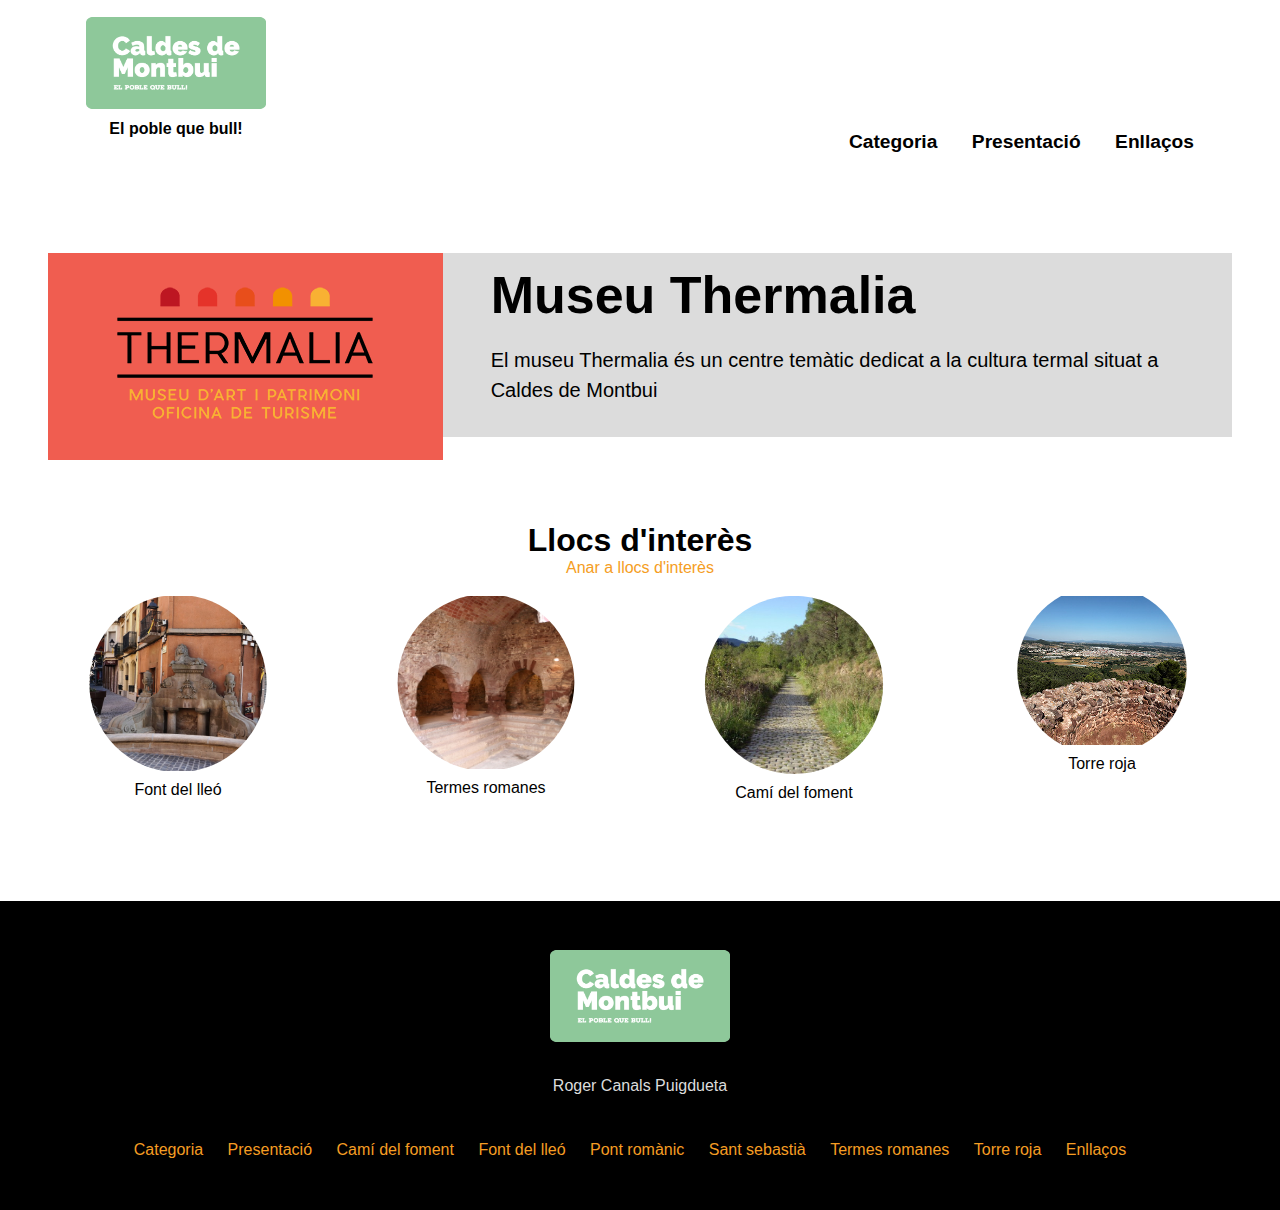
<file: src/index.html>
<!DOCTYPE html>
<html lang="es">
<head>
    <meta charset="UTF-8">
    <meta http-equiv="X-UA-Compatible" content="IE=edge">
    <meta name="viewport" content="width=device-width, initial-scale=1.0">
    <title>Caldes de Montbui</title>
    <script src="./index.js"></script>
    <link rel="stylesheet" href="css/estilos.css">
</head>
<body>
    <a class="sr" href="#main"></a>
    <header>
        <div class="container">
            <div class="brand">
                <a href="index.html"><img src="img/logocaldesdemontbui.png" class="Logo" title="Caldes de Montbui"></a>
                <p>El poble que bull!</p>
            </div>
            <nav class="nav">
                <ul>
                    <li><a href="categoria.html">Categoria</a></li>
                    <li><a href="presentacion.html">Presentació</a></li>
                    <li><a href="enlaces.html">Enllaços</a></li>
                </ul>
            </nav>
        </div>
    </header>
    <main>
        <section class="hero">
            <div class="bg-hero">
                <a href="https://www.visiteucaldes.cat/punts-dinteres/">
                <img src="img/LogoThermalia.png" alt="" class="img-fluid">
            </div>
            <div>
                <h1>Museu Thermalia</h1>
                <p>El museu Thermalia és un centre temàtic dedicat a la cultura termal situat a Caldes de Montbui</p>
            </div>
        </section>
        <section>
            <h2 class="text-center">Llocs d'interès</h2>
            <p class="text-center"><a href="categoria.html" class="more">Anar a llocs d'interès</a></p>
            <div class="referring">
                <div>
                    <a href="font-del-lleo.html">
                        <img src="img/font del lleo.jpeg" class="img-fluid-index" alt="Font del lleó" width="400" height="300">
                        <div><span>Font del lleó</span></div>
                    </a>
                </div>
                <div>
                    <a href="termes-romanes.html">
                        <img src="img/termes romanes.jpeg" class="img-fluid-index" alt="Termes romanes" width="400" height="300">
                        <div><span>Termes romanes</span></div>
                    </a>
                </div>
                <div>
                    <a href="pont-romanic.html">
                        <img src="img/cami del foment.jpeg" class="img-fluid-index" alt="Camí del foment" width="400" height="300">
                        <div><span>Camí del foment</span></div>
                    </a>
                </div>
                <div>
                    <a href="torre-roja.html">
                        <img src="img/Torre Roja.jpeg" class="img-fluid-index" alt="Torre roja" width="400" height="00">
                        <div><span>Torre roja</span></div>
                    </a>
                </div>
            </div>
        </section>
    </main>

    <footer>
        <div class="container">
            <div>
                <a href="index.html"><img src="img/logocaldesdemontbui.png" class="Logo" title="Caldes de Montbui"></a>
            </div>
                <br>
            <div>
                <p>Roger Canals Puigdueta</p>
            </div>
            <br>
            <ul>
                <li><a href="categoria.html">Categoria</a></li>
                <li><a href="presentacion.html">Presentació</a></li>
                <li><a href="cami-del-foment.html">Camí del foment</a></li>
                <li><a href="font-del-lleo.html">Font del lleó</a></li>
                <li><a href="pont-romanic.html">Pont romànic</a></li>
                <li><a href="sant-sebastia.html">Sant sebastià</a></li>
                <li><a href="termes-romanes.html">Termes romanes</a></li>
                <li><a href="torre-roja.html">Torre roja</a></li>
                <li><a href="enlaces.html">Enllaços</a></li>
            </ul>
        </div>
    </footer>
    
    
</body>
</html>
</file>
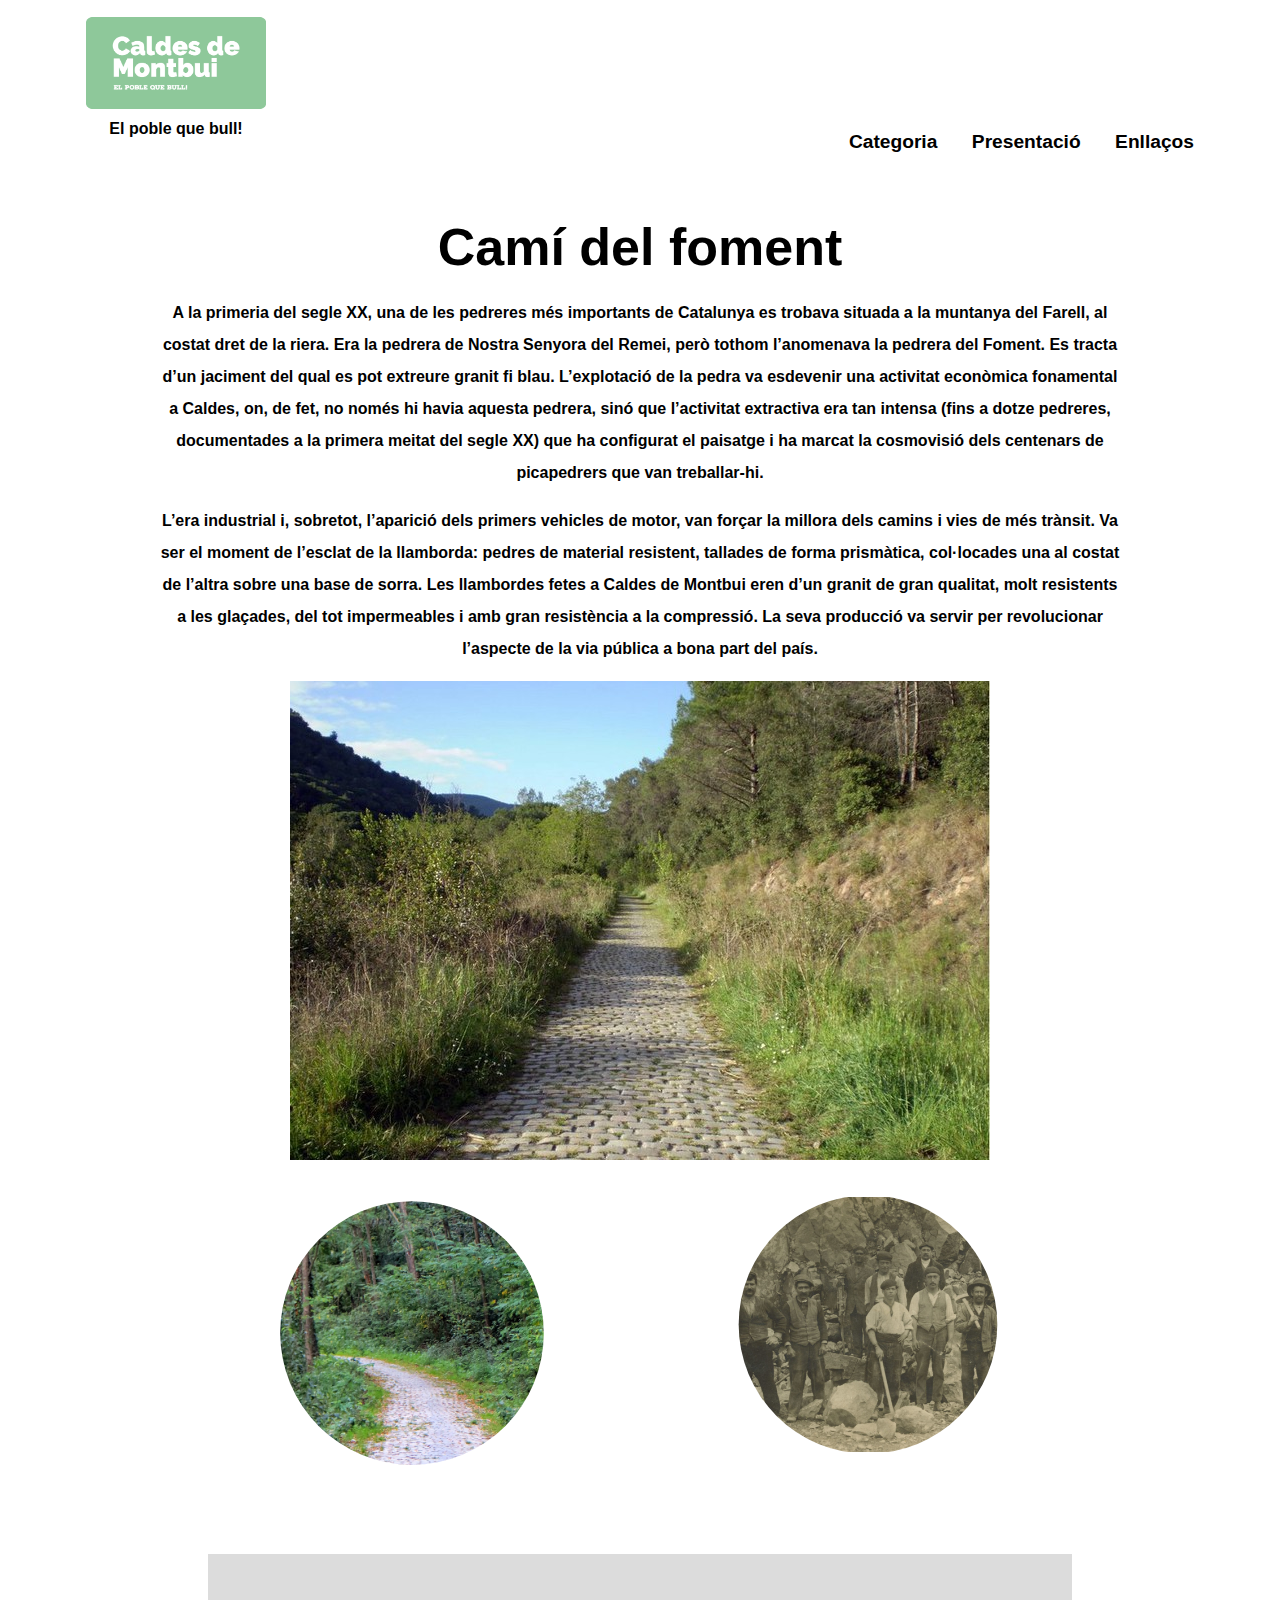
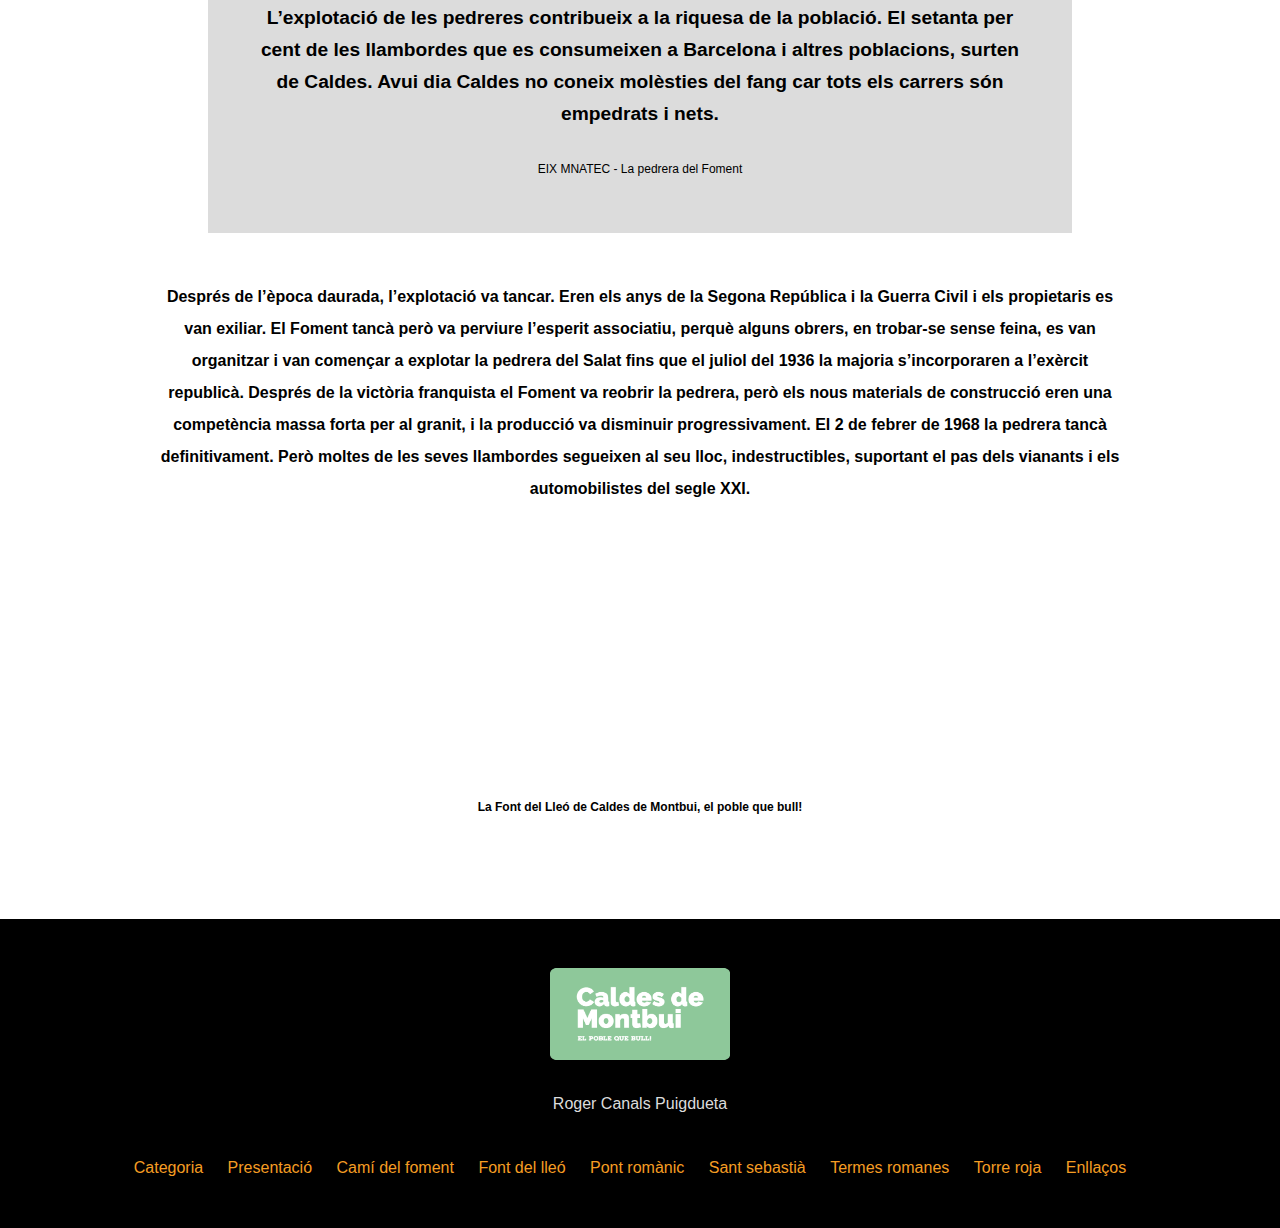
<file: src/cami-del-foment.html>
<!DOCTYPE html>
<html lang="es">
<head>
    <meta charset="UTF-8">
    <meta http-equiv="X-UA-Compatible" content="IE=edge">
    <meta name="viewport" content="width=device-width, initial-scale=1.0">
    <title>Caldes de Montbui</title>
    <script src="./index.js"></script>
    <link rel="stylesheet" href="css/estilos.css">
</head>
<body>
    <a class="sr" href="#main"></a>
    <header>
        <div class="container">
            <div class="brand">
                <a href="index.html"><img src="img/logocaldesdemontbui.png" class="Logo" title="Caldes de Montbui"></a>
                <p>El poble que bull!</p>
            </div>
            <nav class="nav">
                <ul>
                    <li><a href="categoria.html">Categoria</a></li>
                    <li><a href="presentacion.html">Presentació</a></li>
                    <li><a href="enlaces.html">Enllaços</a></li>
                </ul>
            </nav>
        </div>
    </header>

        <main id="main" class="container">
            <h1 class="text-center">Camí del foment</h1>  
            <article>
                <h2 class="text-center"><p>A la primeria del segle XX, una de les pedreres més importants de Catalunya es trobava situada a la muntanya del Farell, al costat dret de la riera. Era la pedrera de Nostra Senyora del Remei, però tothom l’anomenava la pedrera del Foment. Es tracta d’un jaciment del qual es pot extreure granit fi blau. L’explotació de la pedra va esdevenir una activitat econòmica fonamental a Caldes, on, de fet, no només hi havia aquesta pedrera, sinó que l’activitat extractiva era tan intensa (fins a dotze pedreres, documentades a la primera meitat del segle XX) que ha configurat el paisatge i ha marcat la cosmovisió dels centenars de picapedrers que van treballar-hi.</p>
    
                <p>L’era industrial i, sobretot, l’aparició dels primers vehicles de motor, van forçar la millora dels camins i vies de més trànsit. Va ser el moment de l’esclat de la llamborda: pedres de material resistent, tallades de forma prismàtica, col·locades una al costat de l’altra sobre una base de sorra. Les llambordes fetes a Caldes de Montbui eren d’un granit de gran qualitat, molt resistents a les glaçades, del tot impermeables i amb gran resistència a la compressió. La seva producció va servir per revolucionar l’aspecte de la via pública a bona part del país.</p>

                <div>
                    <img src="img/cami del foment.jpeg" alt="Camí del foment" class="img-fluid">
                </div>
                <section>
                    <div class="referring1">
                        <div>
                            <img src="img/cami del foment 1.jpeg" class="img-fluid-index1" alt="Font del lleó">
                        </div>
                        <div>
                            <img src="img/cami del foment 2.jpeg" class="img-fluid-index1" alt="Termes romanes">
                        </div>
                    </div>
                </section>

                <blockquote>
                    <p>L’explotació de les pedreres contribueix a la riquesa de la població. El setanta per cent de les llambordes que es consumeixen a Barcelona i altres poblacions, surten de Caldes. Avui dia Caldes no coneix molèsties del fang car tots els carrers són empedrats i nets.</p>
                    <cite>EIX MNATEC - La pedrera del Foment</cite>
                </blockquote>

                <p>Després de l’època daurada, l’explotació va tancar. Eren els anys de la Segona República i la Guerra Civil i els propietaris es van exiliar. El Foment tancà però va perviure l’esperit associatiu, perquè alguns obrers, en trobar-se sense feina, es van organitzar i van començar a explotar la pedrera del Salat fins que el juliol del 1936 la majoria s’incorporaren a l’exèrcit republicà. Després de la victòria franquista el Foment va reobrir la pedrera, però els nous materials de construcció eren una competència massa forta per al granit, i la producció va disminuir progressivament. El 2 de febrer de 1968 la pedrera tancà definitivament. Però moltes de les seves llambordes segueixen al seu lloc, indestructibles, suportant el pas dels vianants i els automobilistes del segle XXI.</p>

                <figure>
                    <div class="video-fluid">
                        <iframe width="560" height="315" src="https://www.youtube.com/embed/_YzeNilTuq8" title="YouTube video player" allow="accelerometer; autoplay; clipboard-write; encrypted-media; gyroscope; picture-in-picture" allowfullscreen class="video-fluid-item"></iframe>
                    </div>
                    <figcaption>
                        <p>La Font del Lleó de Caldes de Montbui, el poble que bull!</p>
                    </figcaption>
                </figure>            
            </article>
        </main>
        <footer>
            <div class="container">
                <div>
                    <a href="index.html"><img src="img/logocaldesdemontbui.png" class="Logo" title="Caldes de Montbui"></a>
                </div>
                    <br>
                <div>
                    <p>Roger Canals Puigdueta</p>
                </div>
                <br>
                <ul>
                    <li><a href="categoria.html">Categoria</a></li>
                    <li><a href="presentacion.html">Presentació</a></li>
                    <li><a href="cami-del-foment.html">Camí del foment</a></li>
                    <li><a href="font-del-lleo.html">Font del lleó</a></li>
                    <li><a href="pont-romanic.html">Pont romànic</a></li>
                    <li><a href="sant-sebastia.html">Sant sebastià</a></li>
                    <li><a href="termes-romanes.html">Termes romanes</a></li>
                    <li><a href="torre-roja.html">Torre roja</a></li>
                    <li><a href="enlaces.html">Enllaços</a></li>
                </ul>
            </div>
        </footer>
        
        
</body>
</html>
</file>
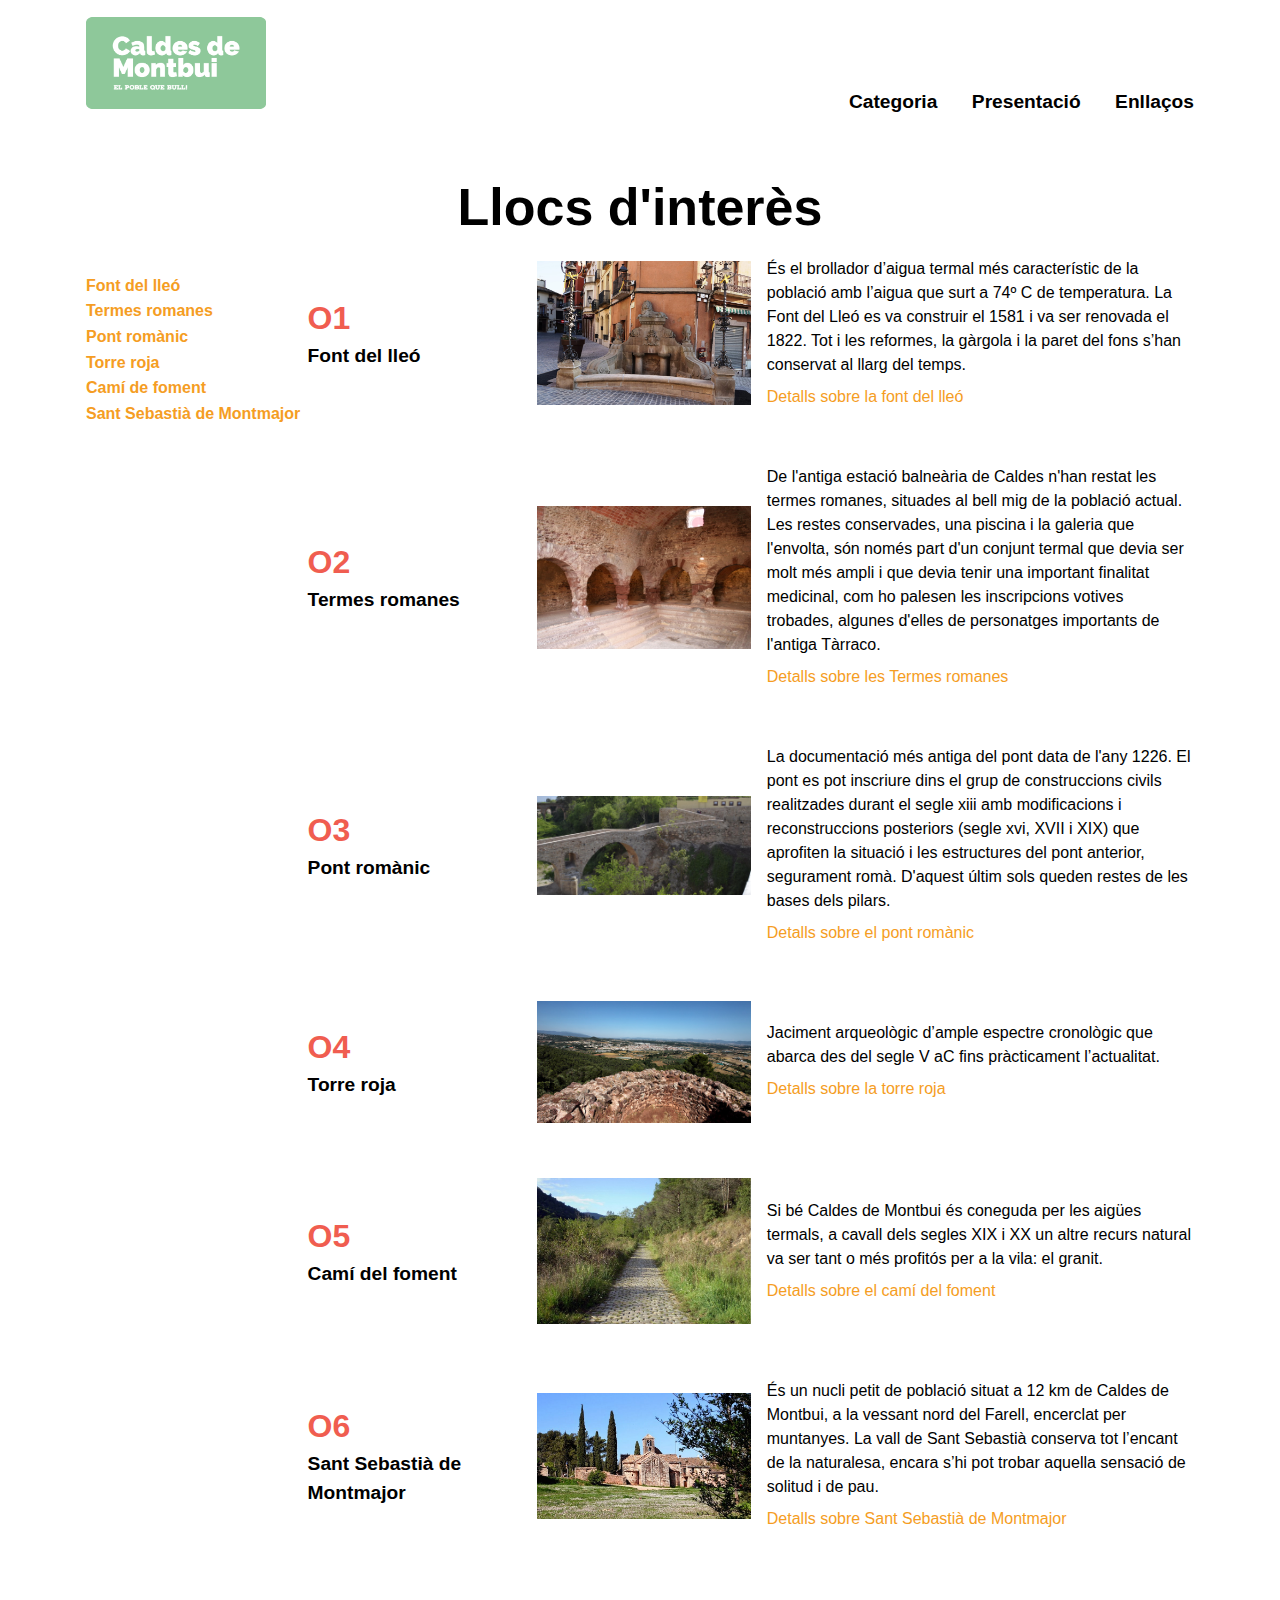
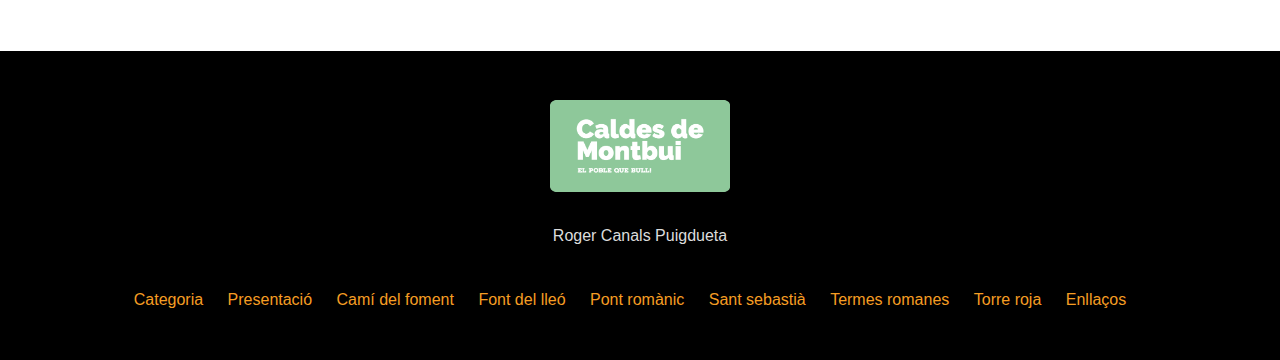
<file: src/categoria.html>
<!DOCTYPE html>
<html lang="es">
<head>
    <meta charset="UTF-8">
    <meta http-equiv="X-UA-Compatible" content="IE=edge">
    <meta name="viewport" content="width=device-width, initial-scale=1.0">
    <title>Caldes de Montbui</title>
    <script src="./index.js"></script>
    <link rel="stylesheet" href="css/estilos.css">
</head>
<body>
    <a class="sr" href="#main"></a>
    <header>
        <div class="container">
            <div class="brand">
                <a href="index.html"><img src="img/logocaldesdemontbui.png" class="Logo" title="Caldes de Montbui"></a>
                
            </div>
            <nav class="nav">
                <ul>
                    <li><a href="categoria.html">Categoria</a></li>
                    <li><a href="presentacion.html">Presentació</a></li>
                    <li><a href="enlaces.html">Enllaços</a></li>
                </ul>
            </nav>
        </div>
    </header>
    <main id="main" class="container">
        <h1 class="text-center">Llocs d'interès</h1>  
        <div class="flex-container">
            <nav class="menu-interior">
                <ul>
                    <li><a href="#c1">Font del lleó</a></li>
                    <li><a href="#c2">Termes romanes</a></li>
                    <li><a href="#c3">Pont romànic</a></li>
                    <li><a href="#c4">Torre roja</a></li>
                    <li><a href="#c5">Camí de foment</a></li>
                    <li><a href="#c6">Sant Sebastià de Montmajor</a></li>
                </ul>
            </nav>
            <div>
                <div class="card" id="c1">
                    <div>
                        <span>O1</span>
                        <span>Font del lleó</span>
                    </div>
                    <div>
                        <img src="img/font del lleo.jpeg" alt="Font del lleó" class="img-fluid">
                    </div>
                    <div>
                        <p>És el brollador d’aigua termal més característic de la població amb l’aigua que surt a 74º C de temperatura. La Font del Lleó es va construir el 1581 i va ser renovada el 1822. Tot i les reformes, la gàrgola i la paret del fons s’han conservat al llarg del temps.</p>
                        <a href="font-del-lleo.html">Detalls sobre la font del lleó</a>
                    </div>
                </div>

                <div>
                    <div class="card" id="c2">
                        <div>
                            <span>O2</span>
                            <span>Termes romanes</span>
                        </div>

                        <div>
                            <img src="img/termes romanes.jpeg" alt="Termes romanes" class="img-fluid">
                        </div>
                        <div>
                            <p>De l'antiga estació balneària de Caldes n'han restat les termes romanes, situades al bell mig de la població actual. Les restes conservades, una piscina i la galeria que l'envolta, són només part d'un conjunt termal que devia ser molt més ampli i que devia tenir una important finalitat medicinal, com ho palesen les inscripcions votives trobades, algunes d'elles de personatges importants de l'antiga Tàrraco.</p>
                            <a href="termes-romanes.html">Detalls sobre les Termes romanes</a>
                        </div>
                    </div>

                    <div>
                        <div class="card" id="c3">
                            <div>
                                <span>O3</span>
                                <span>Pont romànic</span>
                            </div>
                            <div>
                                <img src="img/pont romanic.jpeg" alt="Pont romànic" class="img-fluid">
                            </div>
                            <div>
                                <p>La documentació més antiga del pont data de l'any 1226. El pont es pot inscriure dins el grup de construccions civils realitzades durant el segle xiii amb modificacions i reconstruccions posteriors (segle xvi, XVII i XIX) que aprofiten la situació i les estructures del pont anterior, segurament romà. D'aquest últim sols queden restes de les bases dels pilars.</p>

                                <a href="pont-romanic.html">Detalls sobre el pont romànic</a>
                            </div>
                        </div>

                        <div>
                            <div class="card" id="c4">
                                <div>
                                    <span>O4</span>
                                    <span>Torre roja</span>
                                </div>
        
                                <div>
                                    <img src="img/Torre Roja.jpeg" alt="Torre roja" class="img-fluid">
                                </div>
                                <div>
                                    <p>Jaciment arqueològic d’ample espectre cronològic que abarca des del segle V aC fins pràcticament l’actualitat.</p>
                                    <a href="torre-roja.html">Detalls sobre la torre roja</a>
                                </div>
                            </div>

                            <div>
                                <div class="card" id="c5">
                                    <div>
                                        <span>O5</span>
                                        <span>Camí del foment</span>
                                    </div>
            
                                    <div>
                                        <img src="img/cami del foment.jpeg" alt="Camí del foment" class="img-fluid">
                                    </div>
                                    <div>
                                        <p>Si bé Caldes de Montbui és coneguda per les aigües termals, a cavall dels segles XIX i XX un altre recurs natural va ser tant o més profitós per a la vila: el granit.</p>
                                        
                                        <a href="cami-del-foment.html">Detalls sobre el camí del foment</a>
                                    </div>
                                </div>

                                <div>
                                    <div class="card" id="c6">
                                        <div>
                                            <span>O6</span>
                                            <span>Sant Sebastià de Montmajor</span>
                                        </div>
                
                                        <div>
                                            <img src="img/sant sebastia.jpeg" alt="Sant Sebastià de Montmajor" class="img-fluid">
                                        </div>
                                        <div>
                                            <p>És un nucli petit de població situat a 12 km de Caldes de Montbui, a la vessant nord del Farell, encerclat per muntanyes. La vall de Sant Sebastià conserva tot l’encant de la naturalesa, encara s’hi pot trobar aquella sensació de solitud i de pau.</p>
        
                                            <a href="sant-sebastia.html">Detalls sobre Sant Sebastià de Montmajor</a>
                                        </div>
                                    </div>
                                </main>
            
     <footer>
        <div class="container">
            <div>
                <a href="index.html"><img src="img/logocaldesdemontbui.png" class="Logo" title="Caldes de Montbui"></a>
            </div>
                <br>
            <div>
                <p>Roger Canals Puigdueta</p>
            </div>
            <br>
            <ul>
                <li><a href="categoria.html">Categoria</a></li>
                <li><a href="presentacion.html">Presentació</a></li>
                <li><a href="cami-del-foment.html">Camí del foment</a></li>
                <li><a href="font-del-lleo.html">Font del lleó</a></li>
                <li><a href="pont-romanic.html">Pont romànic</a></li>
                <li><a href="sant-sebastia.html">Sant sebastià</a></li>
                <li><a href="termes-romanes.html">Termes romanes</a></li>
                <li><a href="torre-roja.html">Torre roja</a></li>
                <li><a href="enlaces.html">Enllaços</a></li>
            </ul>
        </div>
    </footer>
    
</body>
</html>
</file>
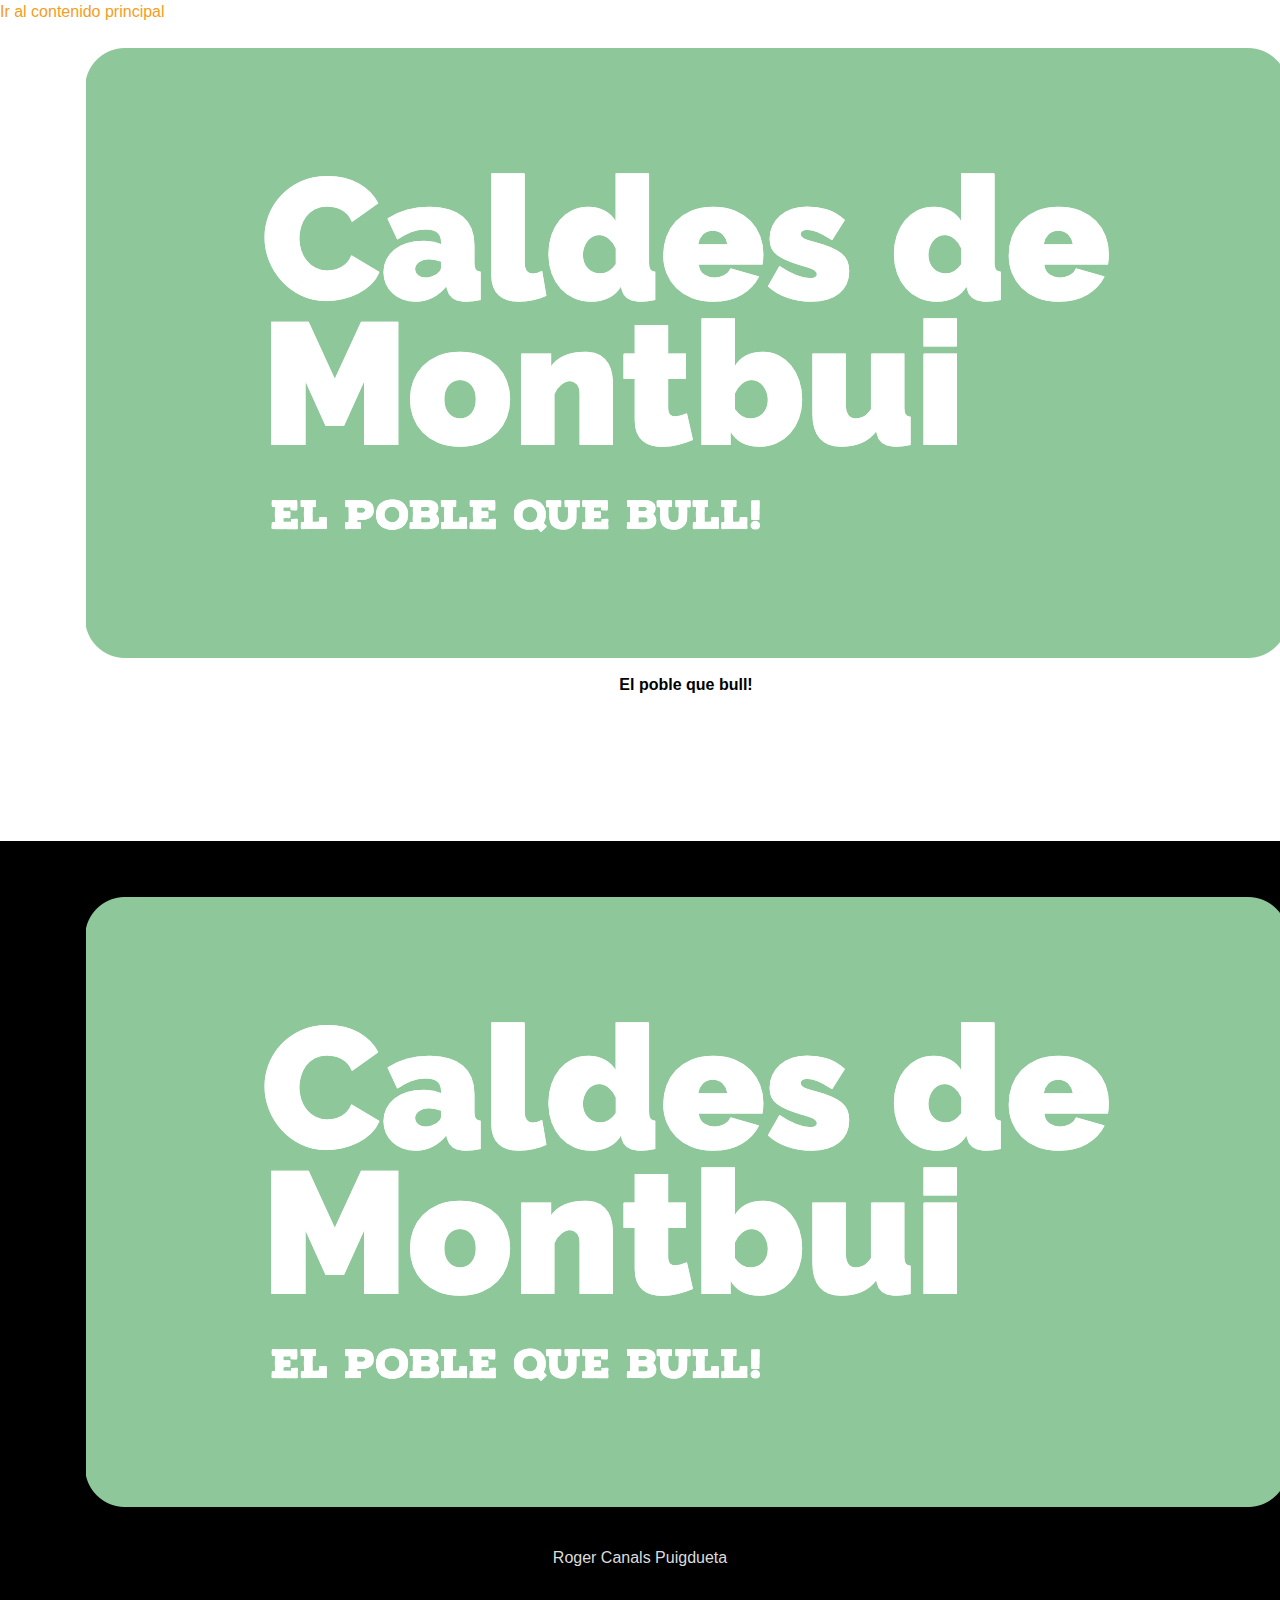
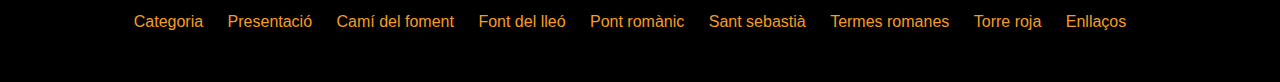
<file: src/Detalle.html>
<!DOCTYPE html>
<html lang="es">
<head>
    <meta charset="UTF-8">
    <meta http-equiv="X-UA-Compatible" content="IE=edge">
    <meta name="viewport" content="width=device-width, initial-scale=1.0">
    <title>Caldes de Montbui</title>
    <script src="./index.js"></script>
    <link rel="stylesheet" href="css/estilos.css">
</head>
<body>
    <a class="sr" href="#main">Ir al contenido principal</a>
    <header>
        <div class="container">
            <div class="brand">
                <a href="index.html"><img src="img/logocaldesdemontbui.png" alt="Logo" title="Caldes de Montbui"></a>
                <p>El poble que bull!</p>
            </div>
            <nav class="nav">
                <ul>
                    <li><a href="categoria.html">Categoria</a></li>
                    <li><a href="detalle.html">Detalls</a></li>
                    <li><a href="presentacion.html">Presentació</a></li>
                    <li><a href="enlaces.html">Enllaços</a></li>
                </ul>
            </nav>
        </div>
    </header>
    <main>

        
    </main>
    
    <footer>
        <div class="container">
            <div>
                <a href="index.html"><img src="img/logocaldesdemontbui.png" alt="Logo" title="Caldes de Montbui"></a>
            </div>
                <br>
            <div>
                <p>Roger Canals Puigdueta</p>
            </div>
            <br>
            <ul>
                <li><a href="categoria.html">Categoria</a></li>
                <li><a href="presentacion.html">Presentació</a></li>
                <li><a href="cami-del-foment.html">Camí del foment</a></li>
                <li><a href="font-del-lleo.html">Font del lleó</a></li>
                <li><a href="pont-romanic.html">Pont romànic</a></li>
                <li><a href="sant-sebastia.html">Sant sebastià</a></li>
                <li><a href="termes-romanes.html">Termes romanes</a></li>
                <li><a href="torre-roja.html">Torre roja</a></li>
                <li><a href="enlaces.html">Enllaços</a></li>
            </ul>
        </div>
    </footer>
</body>
</html>
</file>
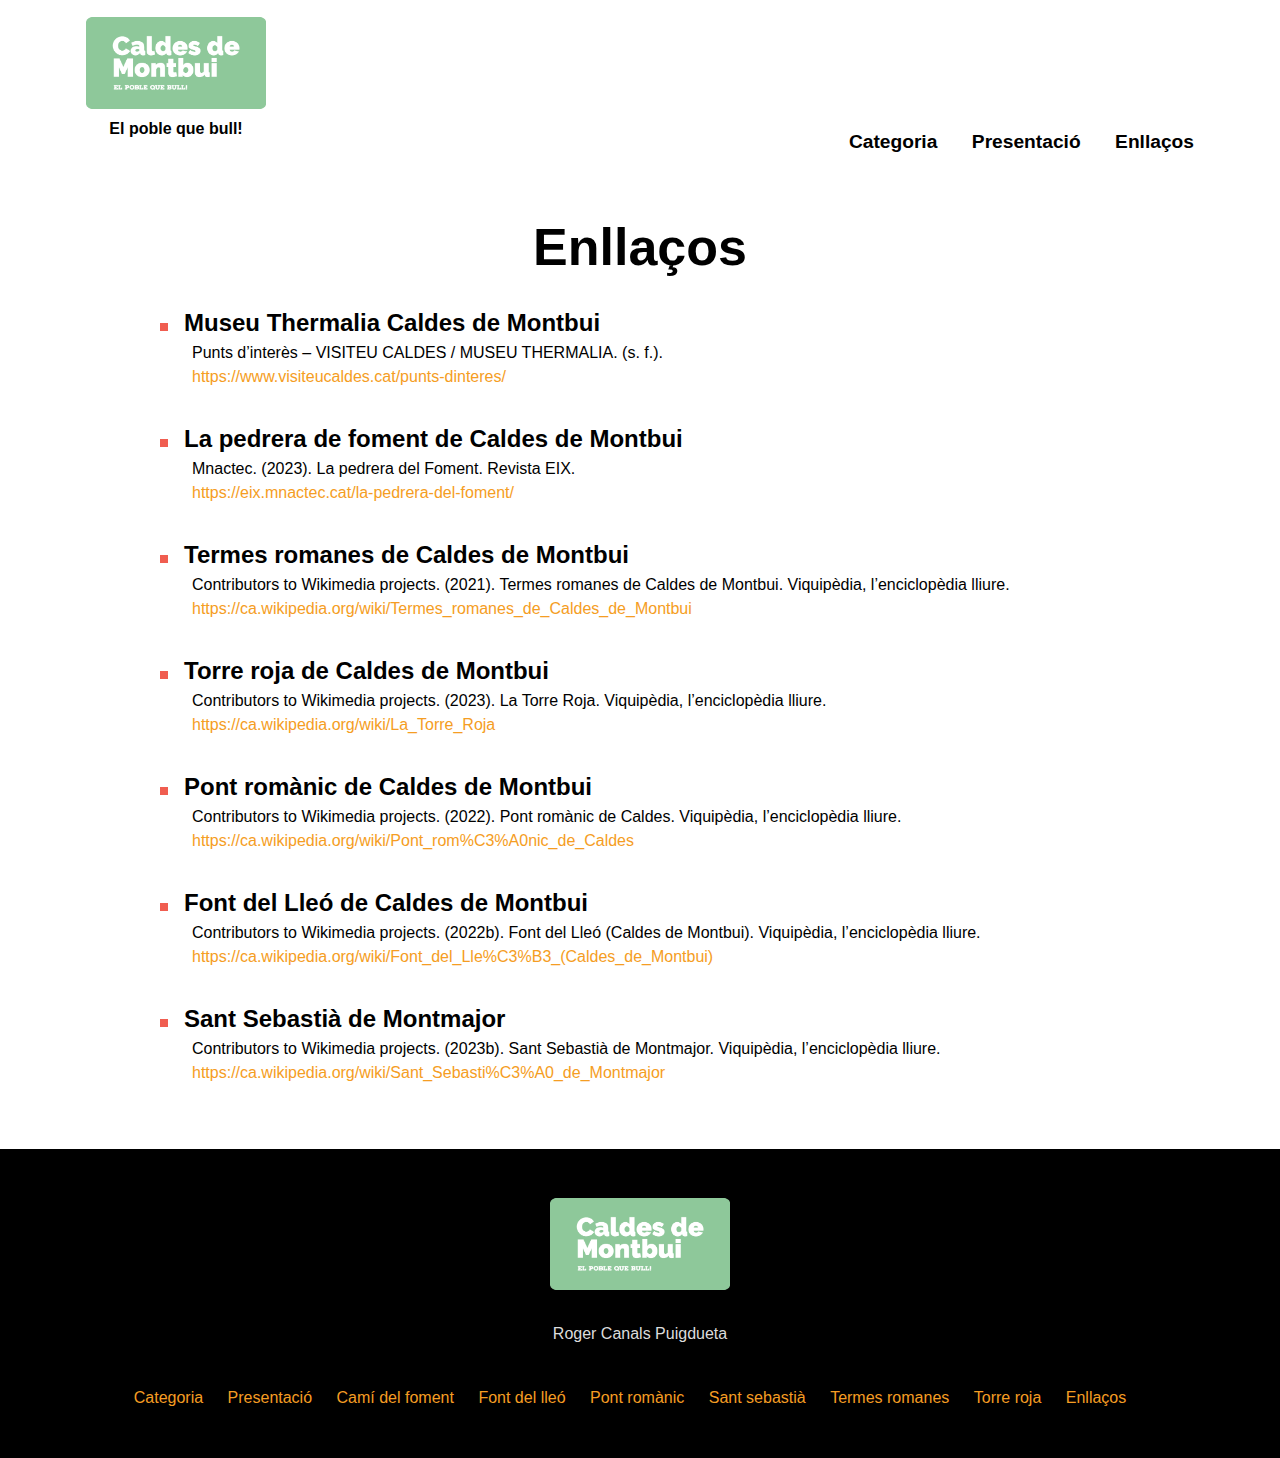
<file: src/enlaces.html>
<!DOCTYPE html>
<html lang="es">
<head>
    <meta charset="UTF-8">
    <meta http-equiv="X-UA-Compatible" content="IE=edge">
    <meta name="viewport" content="width=device-width, initial-scale=1.0">
    <title>Caldes de Montbui</title>
    <script src="./index.js"></script>
    <link rel="stylesheet" href="css/estilos.css">
</head>
<body>
    <a class="sr" href="#main"></a>
    <header>
        <div class="container">
            <div class="brand">
                <a href="index.html"><img src="img/logocaldesdemontbui.png" class="Logo" title="Caldes de Montbui"></a>
                <p>El poble que bull!</p>
            </div>
            <nav class="nav">
                <ul>
                    <li><a href="categoria.html">Categoria</a></li>
                    <li><a href="presentacion.html">Presentació</a></li>
                    <li><a href="enlaces.html">Enllaços</a></li>
                </ul>
            </nav>
        </div>
    </header>

    <main id="main" class="container">
        <h1 class="text-center">Enllaços</h1>  
        <dl>
            <dt>Museu Thermalia Caldes de Montbui</dt>
            <dd>
                <p>Punts d’interès – VISITEU CALDES / MUSEU THERMALIA. (s. f.).</p>
                <a href="https://www.visiteucaldes.cat/punts-dinteres/">https://www.visiteucaldes.cat/punts-dinteres/</a>
            </dd>
            <dt>La pedrera de foment de Caldes de Montbui</dt>
            <dd>
                <p>Mnactec. (2023). La pedrera del Foment. Revista EIX. </p>
                <a href="https://eix.mnactec.cat/la-pedrera-del-foment/">https://eix.mnactec.cat/la-pedrera-del-foment/</a>
            </dd>
            <dt>Termes romanes de Caldes de Montbui</dt>
            <dd>
                <p>Contributors to Wikimedia projects. (2021). Termes romanes de Caldes de Montbui. Viquipèdia, l’enciclopèdia lliure.</p>
                <a href="https://ca.wikipedia.org/wiki/Termes_romanes_de_Caldes_de_Montbui">https://ca.wikipedia.org/wiki/Termes_romanes_de_Caldes_de_Montbui</a>
            </dd>
            <dt>Torre roja de Caldes de Montbui</dt>
            <dd>
                <p>Contributors to Wikimedia projects. (2023). La Torre Roja. Viquipèdia, l’enciclopèdia lliure.</p>
                <a href="https://ca.wikipedia.org/wiki/La_Torre_Roja">https://ca.wikipedia.org/wiki/La_Torre_Roja</a>
            </dd>
            <dt>Pont romànic de Caldes de Montbui</dt>
            <dd>
                <p>Contributors to Wikimedia projects. (2022). Pont romànic de Caldes. Viquipèdia, l’enciclopèdia lliure.</p>
                <a href="https://ca.wikipedia.org/wiki/Pont_rom%C3%A0nic_de_Caldes">https://ca.wikipedia.org/wiki/Pont_rom%C3%A0nic_de_Caldes</a>
            </dd>
            <dt>Font del Lleó de Caldes de Montbui</dt>
            <dd>
                <p>Contributors to Wikimedia projects. (2022b). Font del Lleó (Caldes de Montbui). Viquipèdia, l’enciclopèdia lliure.</p>
                <a href="https://ca.wikipedia.org/wiki/Font_del_Lle%C3%B3_(Caldes_de_Montbui)">https://ca.wikipedia.org/wiki/Font_del_Lle%C3%B3_(Caldes_de_Montbui)</a>
            </dd>
            <dt>Sant Sebastià de Montmajor</dt>
            <dd>
                <p>Contributors to Wikimedia projects. (2023b). Sant Sebastià de Montmajor. Viquipèdia, l’enciclopèdia lliure.</p>
                <a href="https://ca.wikipedia.org/wiki/Sant_Sebasti%C3%A0_de_Montmajor">https://ca.wikipedia.org/wiki/Sant_Sebasti%C3%A0_de_Montmajor</a>
            </dd>
        </dl>
    </main>
    <footer>
        <div class="container">
            <div>
                <a href="index.html"><img src="img/logocaldesdemontbui.png" class="Logo" title="Caldes de Montbui"></a>
            </div>
                <br>
            <div>
                <p>Roger Canals Puigdueta</p>
            </div>
            <br>
            <ul>
                <li><a href="categoria.html">Categoria</a></li>
                <li><a href="presentacion.html">Presentació</a></li>
                <li><a href="cami-del-foment.html">Camí del foment</a></li>
                <li><a href="font-del-lleo.html">Font del lleó</a></li>
                <li><a href="pont-romanic.html">Pont romànic</a></li>
                <li><a href="sant-sebastia.html">Sant sebastià</a></li>
                <li><a href="termes-romanes.html">Termes romanes</a></li>
                <li><a href="torre-roja.html">Torre roja</a></li>
                <li><a href="enlaces.html">Enllaços</a></li>
            </ul>
        </div>
    </footer>
    
    
</body>
</html>
</file>
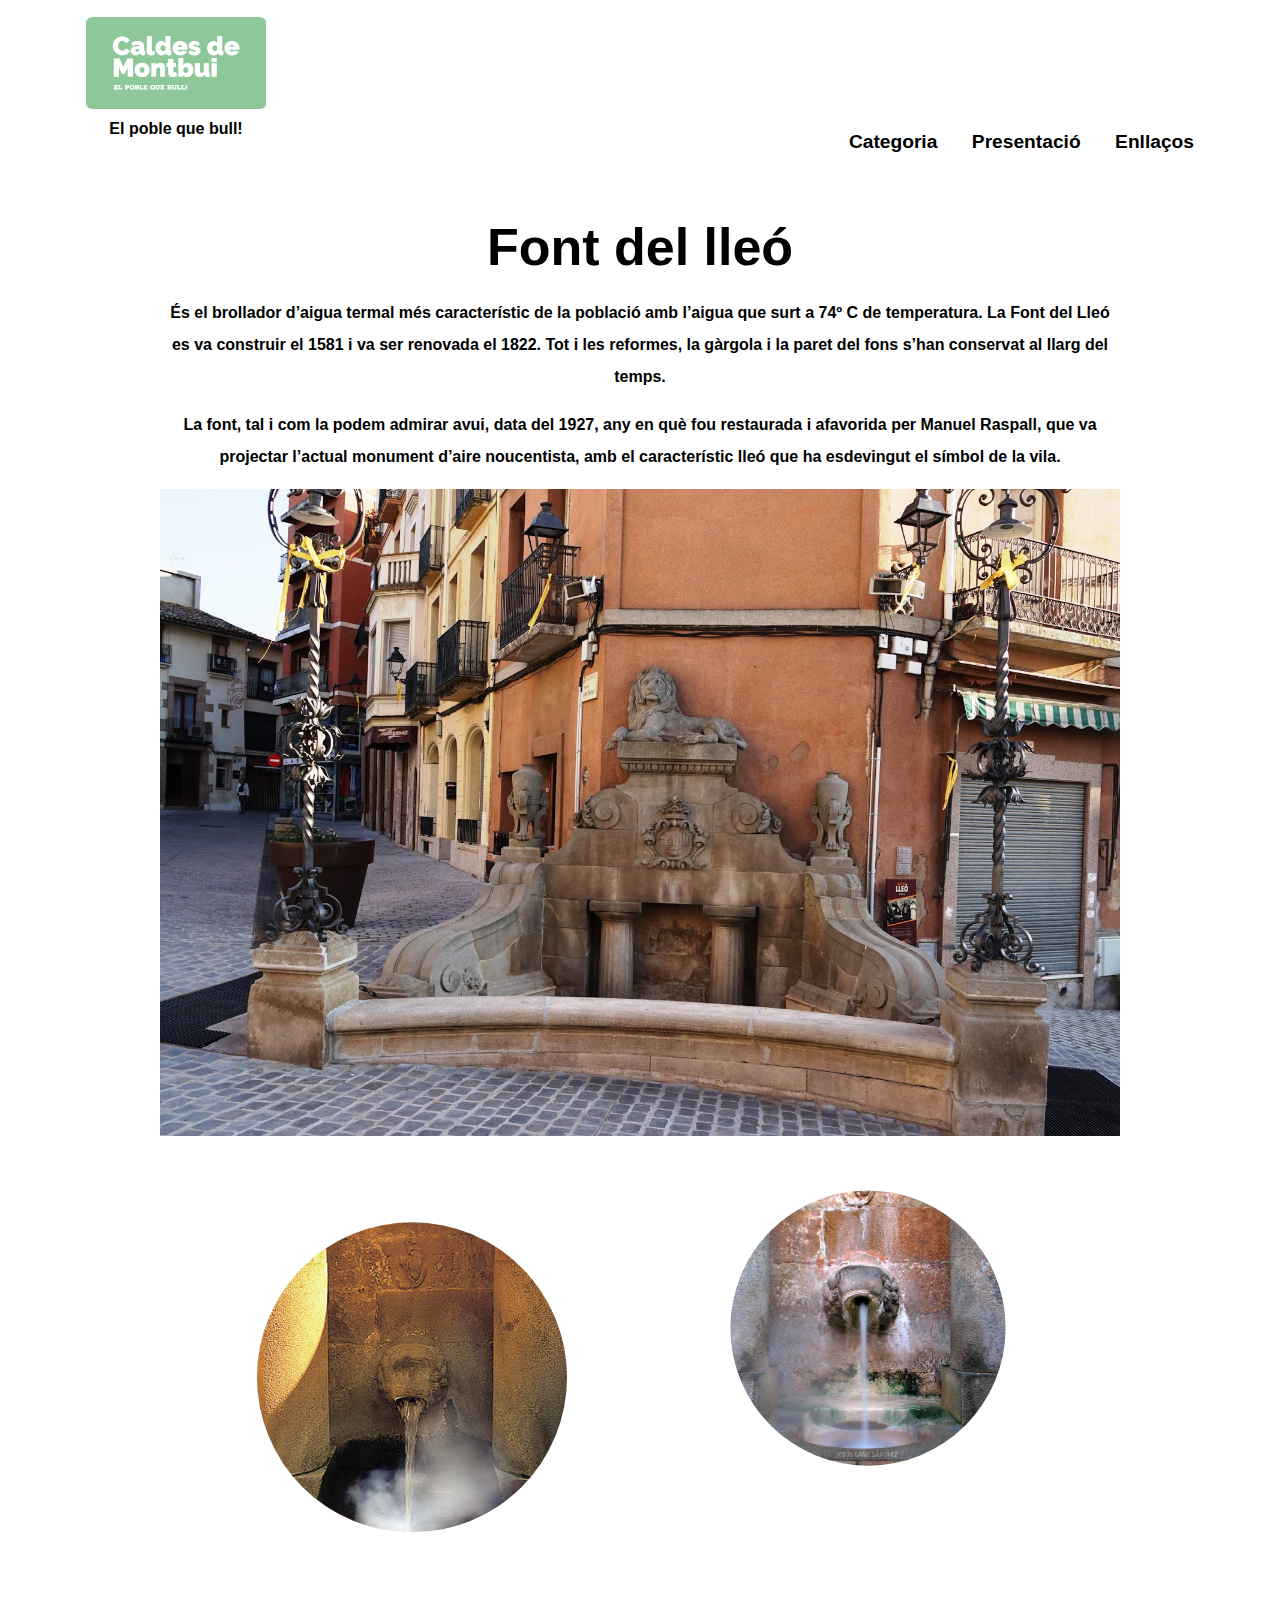
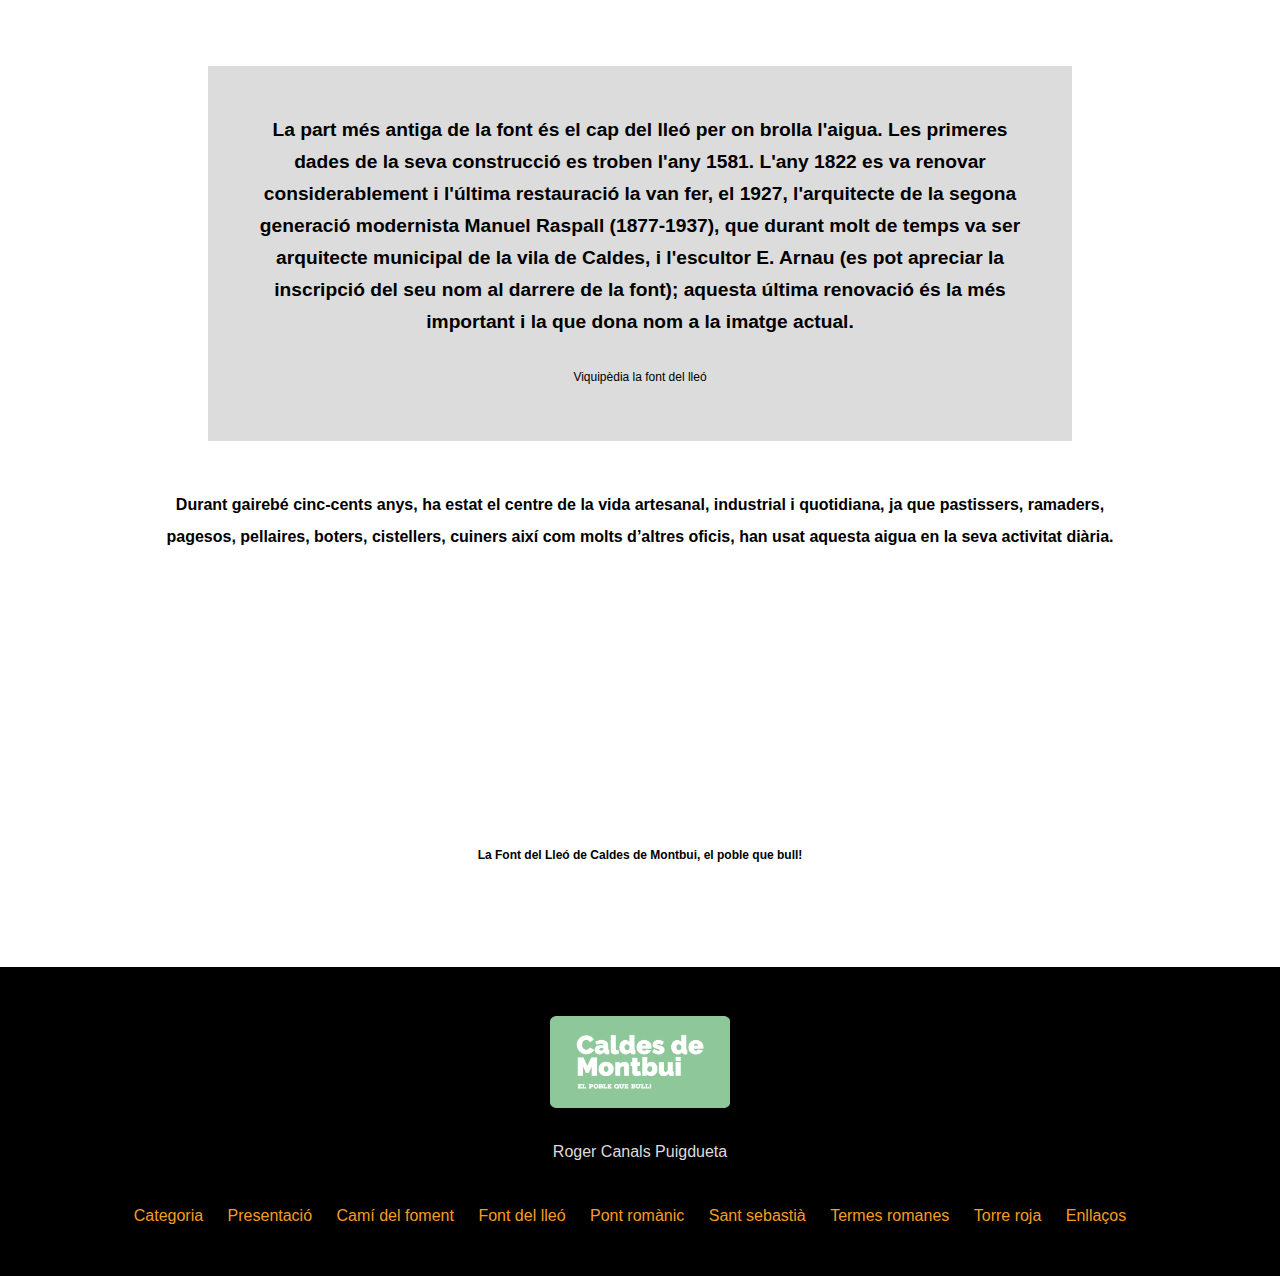
<file: src/font-del-lleo.html>
<!DOCTYPE html>
<html lang="es">
<head>
    <meta charset="UTF-8">
    <meta http-equiv="X-UA-Compatible" content="IE=edge">
    <meta name="viewport" content="width=device-width, initial-scale=1.0">
    <title>Caldes de Montbui</title>
    <script src="./index.js"></script>
    <link rel="stylesheet" href="css/estilos.css">
</head>
<body>
    <a class="sr" href="#main"></a>
    <header>
        <div class="container">
            <div class="brand">
                <a href="index.html"><img src="img/logocaldesdemontbui.png" class="Logo" title="Caldes de Montbui"></a>
                <p>El poble que bull!</p>
            </div>
            <nav class="nav">
                <ul>
                    <li><a href="categoria.html">Categoria</a></li>
                    <li><a href="presentacion.html">Presentació</a></li>
                    <li><a href="enlaces.html">Enllaços</a></li>
                </ul>
            </nav>
        </div>
    </header>

        <main id="main" class="container">
            <h1 class="text-center">Font del lleó</h1>  
            <article>
                <h2 class="text-center"><p>És el brollador d’aigua termal més característic de la població amb l’aigua que surt a 74º C de temperatura. La Font del Lleó es va construir el 1581 i va ser renovada el 1822. Tot i les reformes, la gàrgola i la paret del fons s’han conservat al llarg del temps.</p>
                

                <p>La font, tal i com la podem admirar avui, data del 1927, any en què fou restaurada i afavorida per Manuel Raspall, que va projectar l’actual monument d’aire noucentista, amb el característic lleó que ha esdevingut el símbol de la vila.</p>

                <div>
                    <img src="img/font del lleo.jpeg" alt="Font del lleó" class="img-fluid">
                </div>

                <section>
                    <div class="referring1">
                        <div>
                            <img src="img/font del lleo 1.jpeg" class="img-fluid-index1" alt="Font del lleó">
                        </div>
                        <div>
                            <img src="img/font del lleo 2.jpeg" class="img-fluid-index1" alt="Termes romanes">
                        </div>
                    </div>
                </section>

                <blockquote>
                    <p>La part més antiga de la font és el cap del lleó per on brolla l'aigua. Les primeres dades de la seva construcció es troben l'any 1581. L'any 1822 es va renovar considerablement i l'última restauració la van fer, el 1927, l'arquitecte de la segona generació modernista Manuel Raspall (1877-1937), que durant molt de temps va ser arquitecte municipal de la vila de Caldes, i l'escultor E. Arnau (es pot apreciar la inscripció del seu nom al darrere de la font); aquesta última renovació és la més important i la que dona nom a la imatge actual.</p>
                    <cite>Viquipèdia la font del lleó</cite>
                </blockquote>

                <p>Durant gairebé cinc-cents anys, ha estat el centre de la vida artesanal, industrial i quotidiana, ja que pastissers, ramaders, pagesos, pellaires, boters, cistellers, cuiners així com molts d’altres oficis, han usat aquesta aigua en la seva activitat diària.</p>

                <figure>
                    <div class="video-fluid">
                        <iframe width="560" height="315" src="https://www.youtube.com/embed/vw6bmnneSJA" title="YouTube video player" allow="accelerometer; autoplay; clipboard-write; encrypted-media; gyroscope; picture-in-picture" allowfullscreen class="video-fluid-item"></iframe>
                    </div>
                    <figcaption>
                        <p>La Font del Lleó de Caldes de Montbui, el poble que bull!</p>
                    </figcaption>
                </figure>            
            </article>
        </main>
        <footer>
            <div class="container">
                <div>
                    <a href="index.html"><img src="img/logocaldesdemontbui.png" class="Logo" title="Caldes de Montbui"></a>
                </div>
                    <br>
                <div>
                    <p>Roger Canals Puigdueta</p>
                </div>
                <br>
                <ul>
                    <li><a href="categoria.html">Categoria</a></li>
                    <li><a href="presentacion.html">Presentació</a></li>
                    <li><a href="cami-del-foment.html">Camí del foment</a></li>
                    <li><a href="font-del-lleo.html">Font del lleó</a></li>
                    <li><a href="pont-romanic.html">Pont romànic</a></li>
                    <li><a href="sant-sebastia.html">Sant sebastià</a></li>
                    <li><a href="termes-romanes.html">Termes romanes</a></li>
                    <li><a href="torre-roja.html">Torre roja</a></li>
                    <li><a href="enlaces.html">Enllaços</a></li>
                </ul>
            </div>
        </footer>
    
    
</body>
</html>
</file>
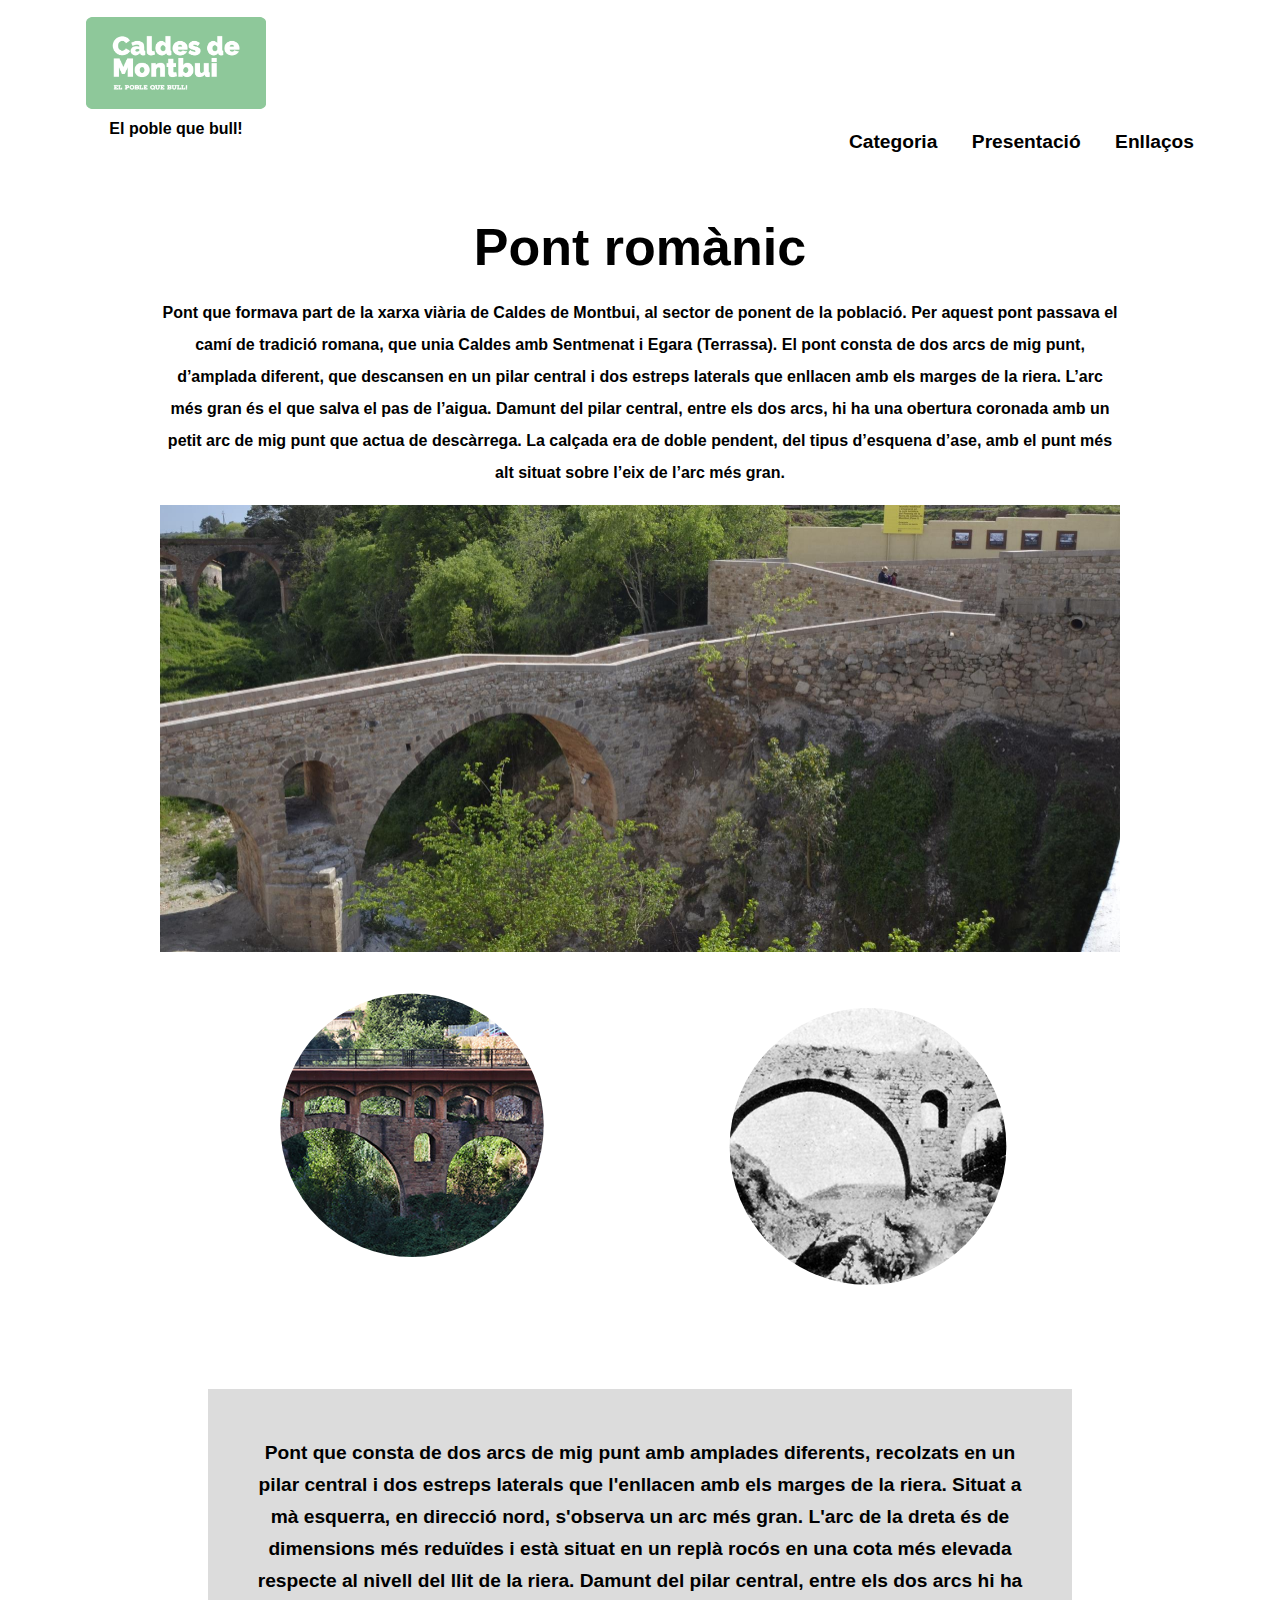
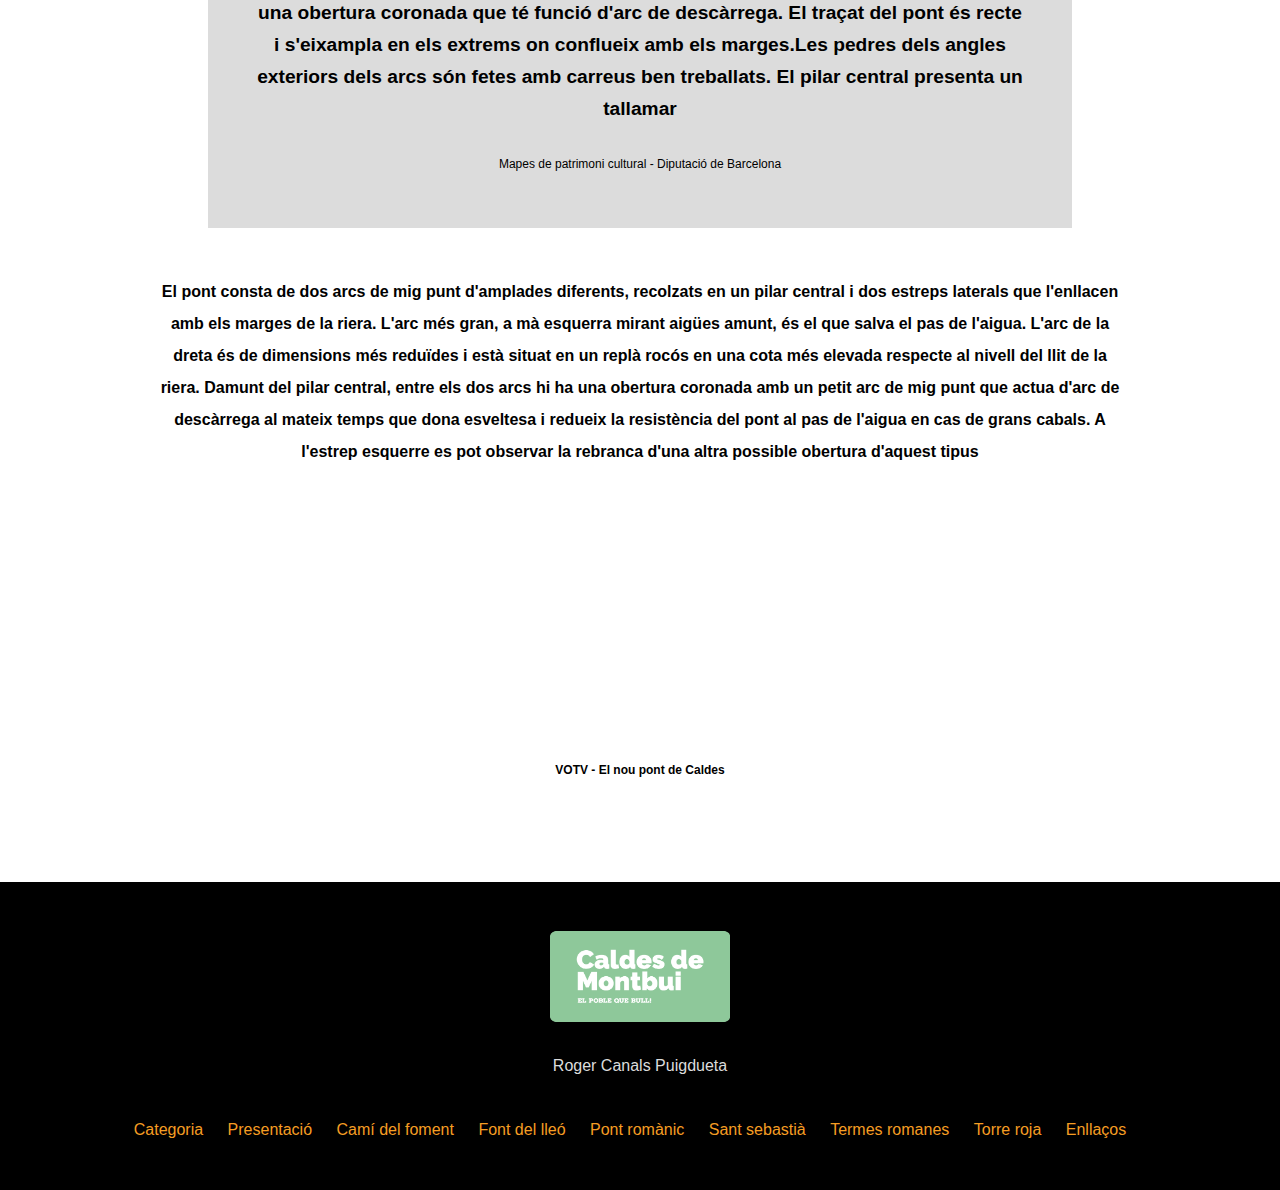
<file: src/pont-romanic.html>
<!DOCTYPE html>
<html lang="es">
<head>
    <meta charset="UTF-8">
    <meta http-equiv="X-UA-Compatible" content="IE=edge">
    <meta name="viewport" content="width=device-width, initial-scale=1.0">
    <title>Caldes de Montbui</title>
    <script src="./index.js"></script>
    <link rel="stylesheet" href="css/estilos.css">
</head>
<body>
    <a class="sr" href="#main"></a>
    <header>
        <div class="container">
            <div class="brand">
                <a href="index.html"><img src="img/logocaldesdemontbui.png" class="Logo" title="Caldes de Montbui"></a>
                <p>El poble que bull!</p>
            </div>
            <nav class="nav">
                <ul>
                    <li><a href="categoria.html">Categoria</a></li>
                    <li><a href="presentacion.html">Presentació</a></li>
                    <li><a href="enlaces.html">Enllaços</a></li>
                </ul>
            </nav>
        </div>
    </header>

        <main id="main" class="container">
            <h1 class="text-center">Pont romànic</h1>  
            <article>
                <h2 class="text-center"><p>Pont que formava part de la xarxa viària de Caldes de Montbui, al sector de ponent de la població. Per aquest pont passava el camí de tradició romana, que unia Caldes amb Sentmenat i Egara (Terrassa). El pont consta de dos arcs de mig punt, d’amplada diferent, que descansen en un pilar central i dos estreps laterals que enllacen amb els marges de la riera. L’arc més gran és el que salva el pas de l’aigua. Damunt del pilar central, entre els dos arcs, hi ha una obertura coronada amb un petit arc de mig punt que actua de descàrrega. La calçada era de doble pendent, del tipus d’esquena d’ase, amb el punt més alt situat sobre l’eix de l’arc més gran.</p>

                    <div>
                        <img src="img/pont romanic.jpeg" alt="Pont romànic" class="img-fluid">
                    </div>
                    <section>
                        <div class="referring1">
                            <div>
                                <img src="img/pont romanic 1.jpeg" class="img-fluid-index1" alt="Font del lleó">
                            </div>
                            <div>
                                <img src="img/pont romanic 2.jpeg" class="img-fluid-index1" alt="Termes romanes">
                            </div>
                        </div>
                    </section>

                <blockquote>
                    <p>Pont que consta de dos arcs de mig punt amb amplades diferents, recolzats en un pilar central i dos estreps laterals que l'enllacen amb els marges de la riera. Situat a mà esquerra, en direcció nord, s'observa un arc més gran. L'arc de la dreta és de dimensions més reduïdes i està situat en un replà rocós en una cota més elevada respecte al nivell del llit de la riera. Damunt del pilar central, entre els dos arcs hi ha una obertura coronada que té funció d'arc de descàrrega. El traçat del pont és recte i s'eixampla en els extrems on conflueix amb els marges.Les pedres dels angles exteriors dels arcs són fetes amb carreus ben treballats. El pilar central presenta un tallamar</p>
                    <cite>Mapes de patrimoni cultural - Diputació de Barcelona</cite>
                </blockquote>

                <p>El pont consta de dos arcs de mig punt d'amplades diferents, recolzats en un pilar central i dos estreps laterals que l'enllacen amb els marges de la riera. L'arc més gran, a mà esquerra mirant aigües amunt, és el que salva el pas de l'aigua. L'arc de la dreta és de dimensions més reduïdes i està situat en un replà rocós en una cota més elevada respecte al nivell del llit de la riera. Damunt del pilar central, entre els dos arcs hi ha una obertura coronada amb un petit arc de mig punt que actua d'arc de descàrrega al mateix temps que dona esveltesa i redueix la resistència del pont al pas de l'aigua en cas de grans cabals. A l'estrep esquerre es pot observar la rebranca d'una altra possible obertura d'aquest tipus</p>

                <figure>
                    <div class="video-fluid">
                        <iframe width="560" height="315" src="https://www.youtube.com/embed/srGQVO_ojbg" title="YouTube video player" allow="accelerometer; autoplay; clipboard-write; encrypted-media; gyroscope; picture-in-picture" allowfullscreen class="video-fluid-item"></iframe>
                    </div>
                    <figcaption>
                        <p>VOTV - El nou pont de Caldes</p>
                    </figcaption>
                </figure>            
            </article>
        </main>
        <footer>
            <div class="container">
                <div>
                    <a href="index.html"><img src="img/logocaldesdemontbui.png" class="Logo" title="Caldes de Montbui"></a>
                </div>
                    <br>
                <div>
                    <p>Roger Canals Puigdueta</p>
                </div>
                <br>
                <ul>
                    <li><a href="categoria.html">Categoria</a></li>
                    <li><a href="presentacion.html">Presentació</a></li>
                    <li><a href="cami-del-foment.html">Camí del foment</a></li>
                    <li><a href="font-del-lleo.html">Font del lleó</a></li>
                    <li><a href="pont-romanic.html">Pont romànic</a></li>
                    <li><a href="sant-sebastia.html">Sant sebastià</a></li>
                    <li><a href="termes-romanes.html">Termes romanes</a></li>
                    <li><a href="torre-roja.html">Torre roja</a></li>
                    <li><a href="enlaces.html">Enllaços</a></li>
                </ul>
            </div>
        </footer>
        
        
</body>
</html>
</file>
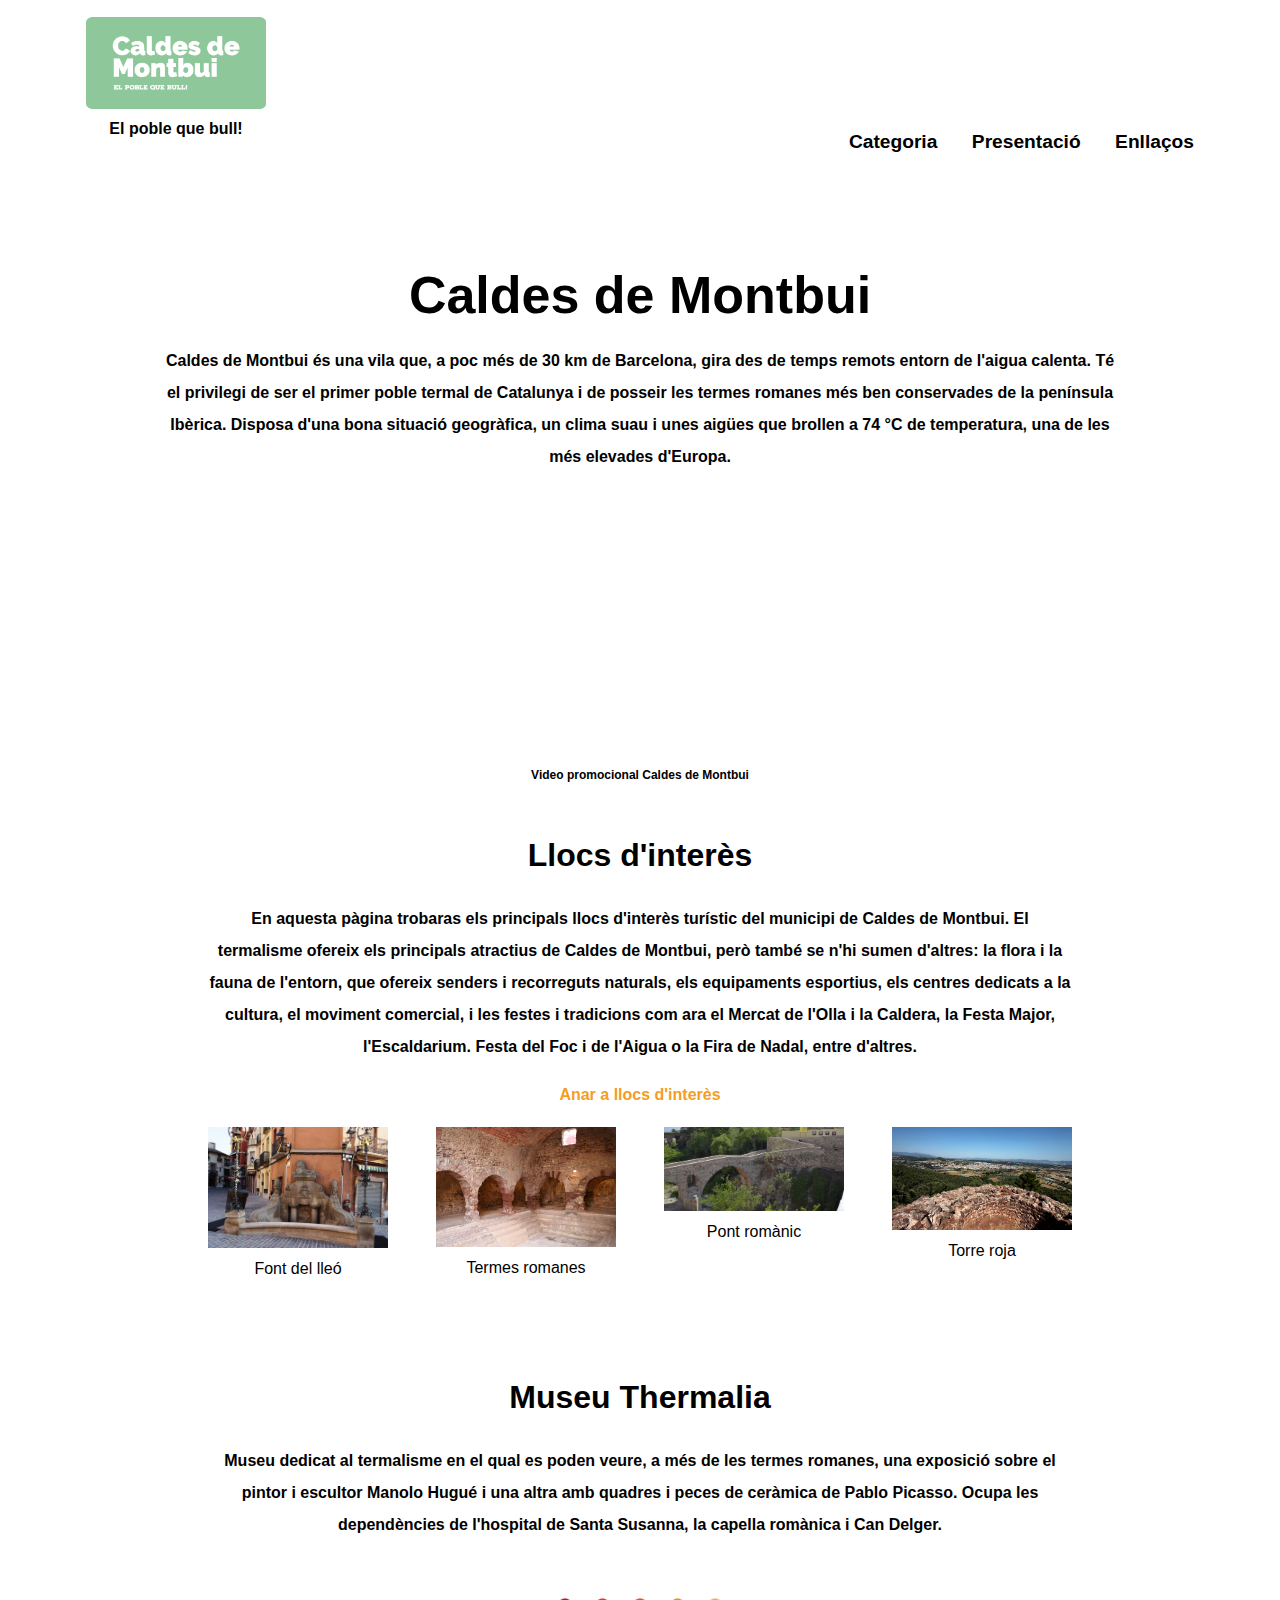
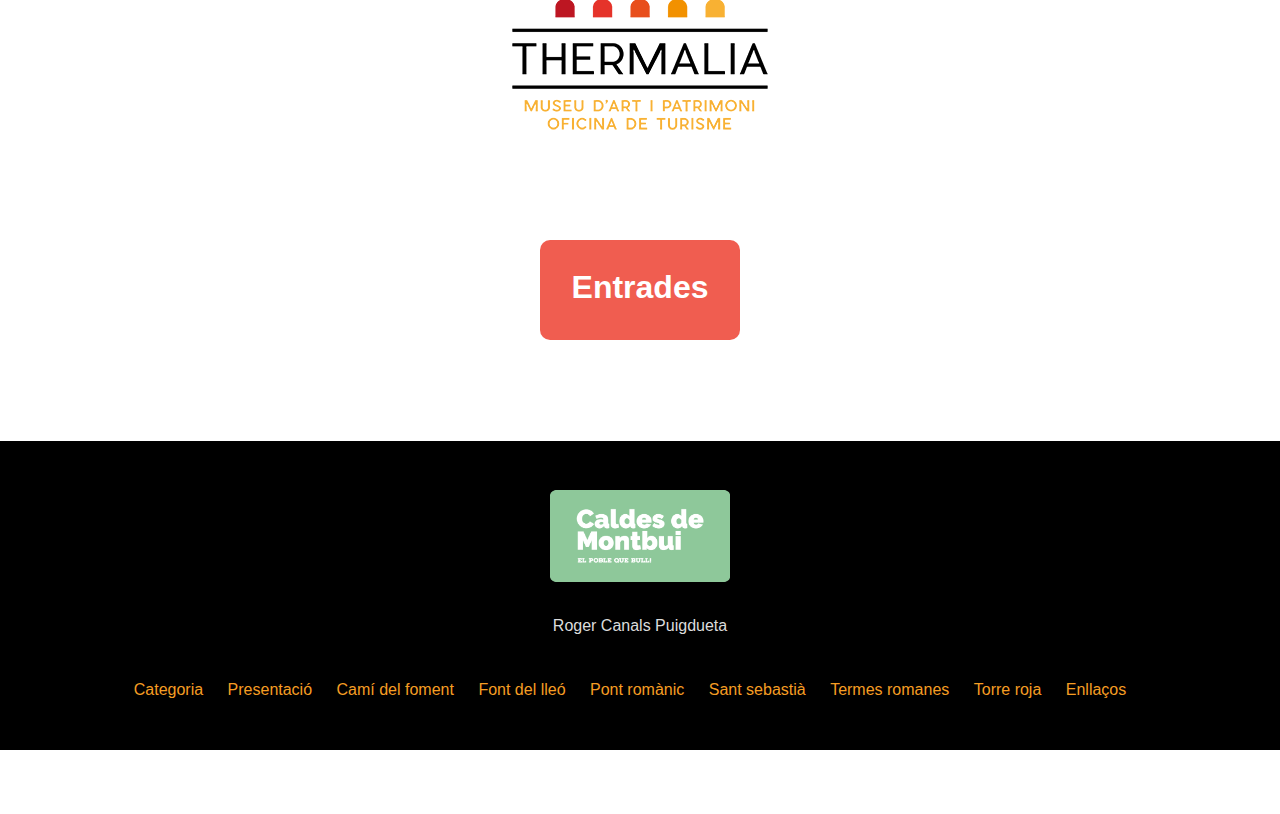
<file: src/presentacion.html>
<!DOCTYPE html>
<html lang="es">
<head>
    <meta charset="UTF-8">
    <meta http-equiv="X-UA-Compatible" content="IE=edge">
    <meta name="viewport" content="width=device-width, initial-scale=1.0">
    <title>Caldes de Montbui</title>
    <script src="./index.js"></script>
    <link rel="stylesheet" href="css/estilos.css">
</head>
<body>
    <a class="sr" href="#main"></a>
    <header>
        <div class="container">
            <div class="brand">
                <a href="index.html"><img src="img/logocaldesdemontbui.png" class="Logo" title="Caldes de Montbui"></a>
                <p>El poble que bull!</p>
            </div>
            <nav class="nav">
                <ul>
                    <li><a href="categoria.html">Categoria</a></li>
                    <li><a href="presentacion.html">Presentació</a></li>
                    <li><a href="enlaces.html">Enllaços</a></li>
                </ul>
            </nav>
        </div>
    </header>

    <main>
        <main id="main" class="container">
            <h1 class="text-center">Caldes de Montbui</h1>  
            <article>
                <h2 class="text-center"><p>Caldes de Montbui és una vila que, a poc més de 30 km de Barcelona, gira des de temps remots entorn de l'aigua calenta. Té el privilegi de ser el primer poble termal de Catalunya i de posseir les termes romanes més ben conservades de la península Ibèrica. Disposa d'una bona situació geogràfica, un clima suau i unes aigües que brollen a 74 °C de temperatura, una de les més elevades d'Europa.</p>

                    <figure>
                        <div class="video-fluid">
                            <iframe width="560" height="315" src="https://www.youtube.com/embed/yFxdHC9vsUQ" title="YouTube video player" allow="accelerometer; autoplay; clipboard-write; encrypted-media; gyroscope; picture-in-picture" allowfullscreen class="video-fluid-item"></iframe>
                        </div>
                        <figcaption>
                            <p>Video promocional Caldes de Montbui</p>
                        </figcaption>
                    </figure>  


                    
                    <section>
                        <h2 class="text-center">Llocs d'interès</h2>
                        <h2 class="text-center"><p>En aquesta pàgina trobaras els principals llocs d'interès turístic del municipi de Caldes de Montbui. El termalisme ofereix els principals atractius de Caldes de Montbui, però també se n'hi sumen d'altres: la flora i la fauna de l'entorn, que ofereix senders i recorreguts naturals, els equipaments esportius, els centres dedicats a la cultura, el moviment comercial, i les festes i tradicions com ara el Mercat de l'Olla i la Caldera, la Festa Major, l'Escaldarium. Festa del Foc i de l'Aigua o la Fira de Nadal, entre d'altres.</p>
                        <p class="text-center"><a href="categoria.html" class="more">Anar a llocs d'interès</a></p>
                        <div class="referring">
                            <div>
                                <a href="font-del-lleo.html">
                                    <img src="img/font del lleo.jpeg" class="img-fluid" alt="Font del lleó" width="400" height="300">
                                    <div><span>Font del lleó</span></div>
                                </a>
                            </div>
                            <div>
                                <a href="termes-romanes.html">
                                    <img src="img/termes romanes.jpeg" class="img-fluid" alt="Termes romanes" width="400" height="300">
                                    <div><span>Termes romanes</span></div>
                                </a>
                            </div>
                            <div>
                                <a href="pont-romanic.html">
                                    <img src="img/pont romanic.jpeg" class="img-fluid" alt="Pont romànic" width="400" height="300">
                                    <div><span>Pont romànic</span></div>
                                </a>
                            </div>
                            <div>
                                <a href="torre-roja.html">
                                    <img src="img/Torre Roja.jpeg" class="img-fluid" alt="Torre roja" width="400" height="300">
                                    <div><span>Torre roja</span></div>
                                </a>
                            </div>
                        </div>
                    </section>

                    <section>
                        <h2 class="text-center">Museu Thermalia</h2>

                        <h2 class="text-center"><p>Museu dedicat al termalisme en el qual es poden veure, a més de les termes romanes, una exposició sobre el pintor i escultor Manolo Hugué i una altra amb quadres i peces de ceràmica de Pablo Picasso. Ocupa les dependències de l'hospital de Santa Susanna, la capella romànica i Can Delger.</p>
                        <section>
                            <div>
                                <a href="https://www.visiteucaldes.cat/punts-dinteres/">
                                <img src="img/LogoThermalia.png" alt="" class="img-fluid">
                            </div>
                        </section>
                    </section>
                    <div>
                        <a href="https://www.visiteucaldes.cat" class="animated-box">
                            <svg viewBox="0 0 200 100">
                            <rect x="0" y="0" width="200" height="100" rx="10" ry="10" />
                            <text x="50%" y="50%" dominant-baseline="middle" text-anchor="middle"> Entrades</text>
                            </svg>
                        </a>
                    </div>



    </main>
    <footer>
        <div class="container">
            <div>
                <a href="index.html"><img src="img/logocaldesdemontbui.png" class="Logo" title="Caldes de Montbui"></a>
            </div>
                <br>
            <div>
                <p>Roger Canals Puigdueta</p>
            </div>
            <br>
            <ul>
                <li><a href="categoria.html">Categoria</a></li>
                <li><a href="presentacion.html">Presentació</a></li>
                <li><a href="cami-del-foment.html">Camí del foment</a></li>
                <li><a href="font-del-lleo.html">Font del lleó</a></li>
                <li><a href="pont-romanic.html">Pont romànic</a></li>
                <li><a href="sant-sebastia.html">Sant sebastià</a></li>
                <li><a href="termes-romanes.html">Termes romanes</a></li>
                <li><a href="torre-roja.html">Torre roja</a></li>
                <li><a href="enlaces.html">Enllaços</a></li>
            </ul>
        </div>
    </footer>
    
    
</body>
</html>
</file>
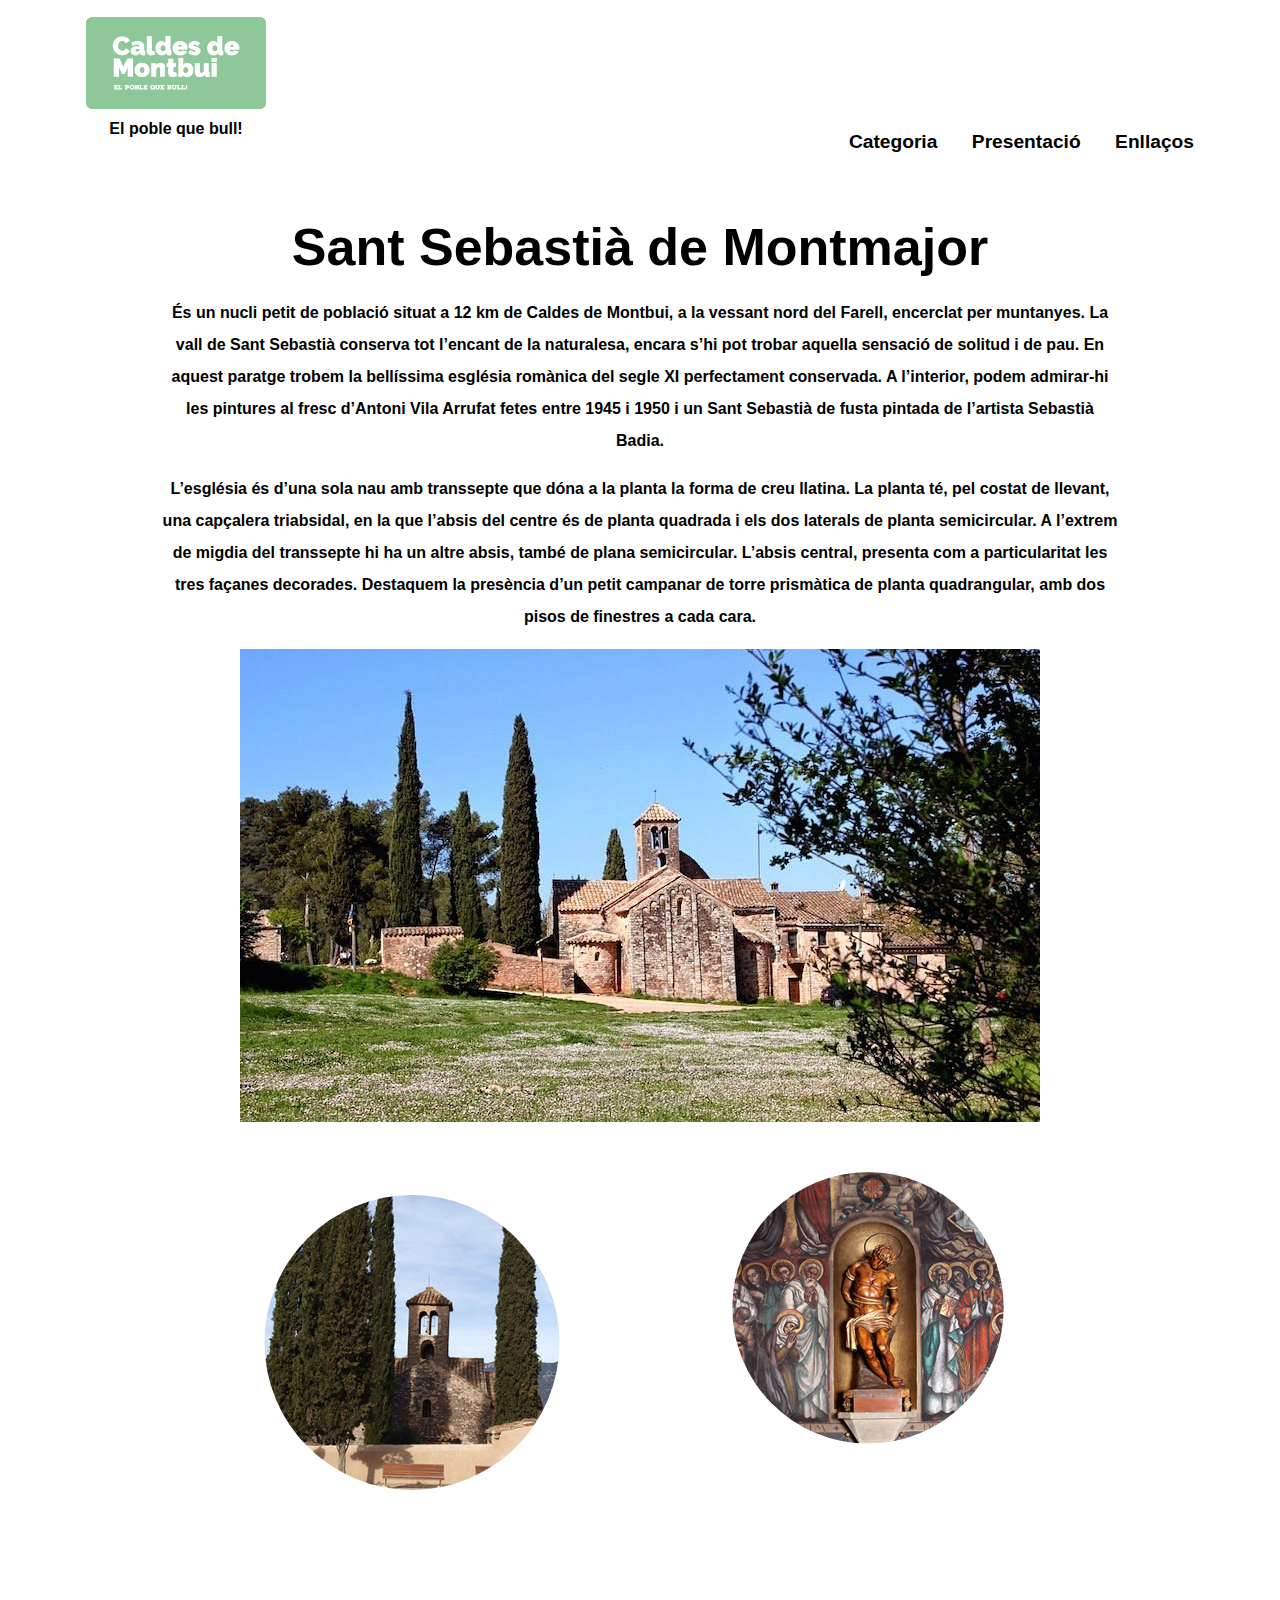
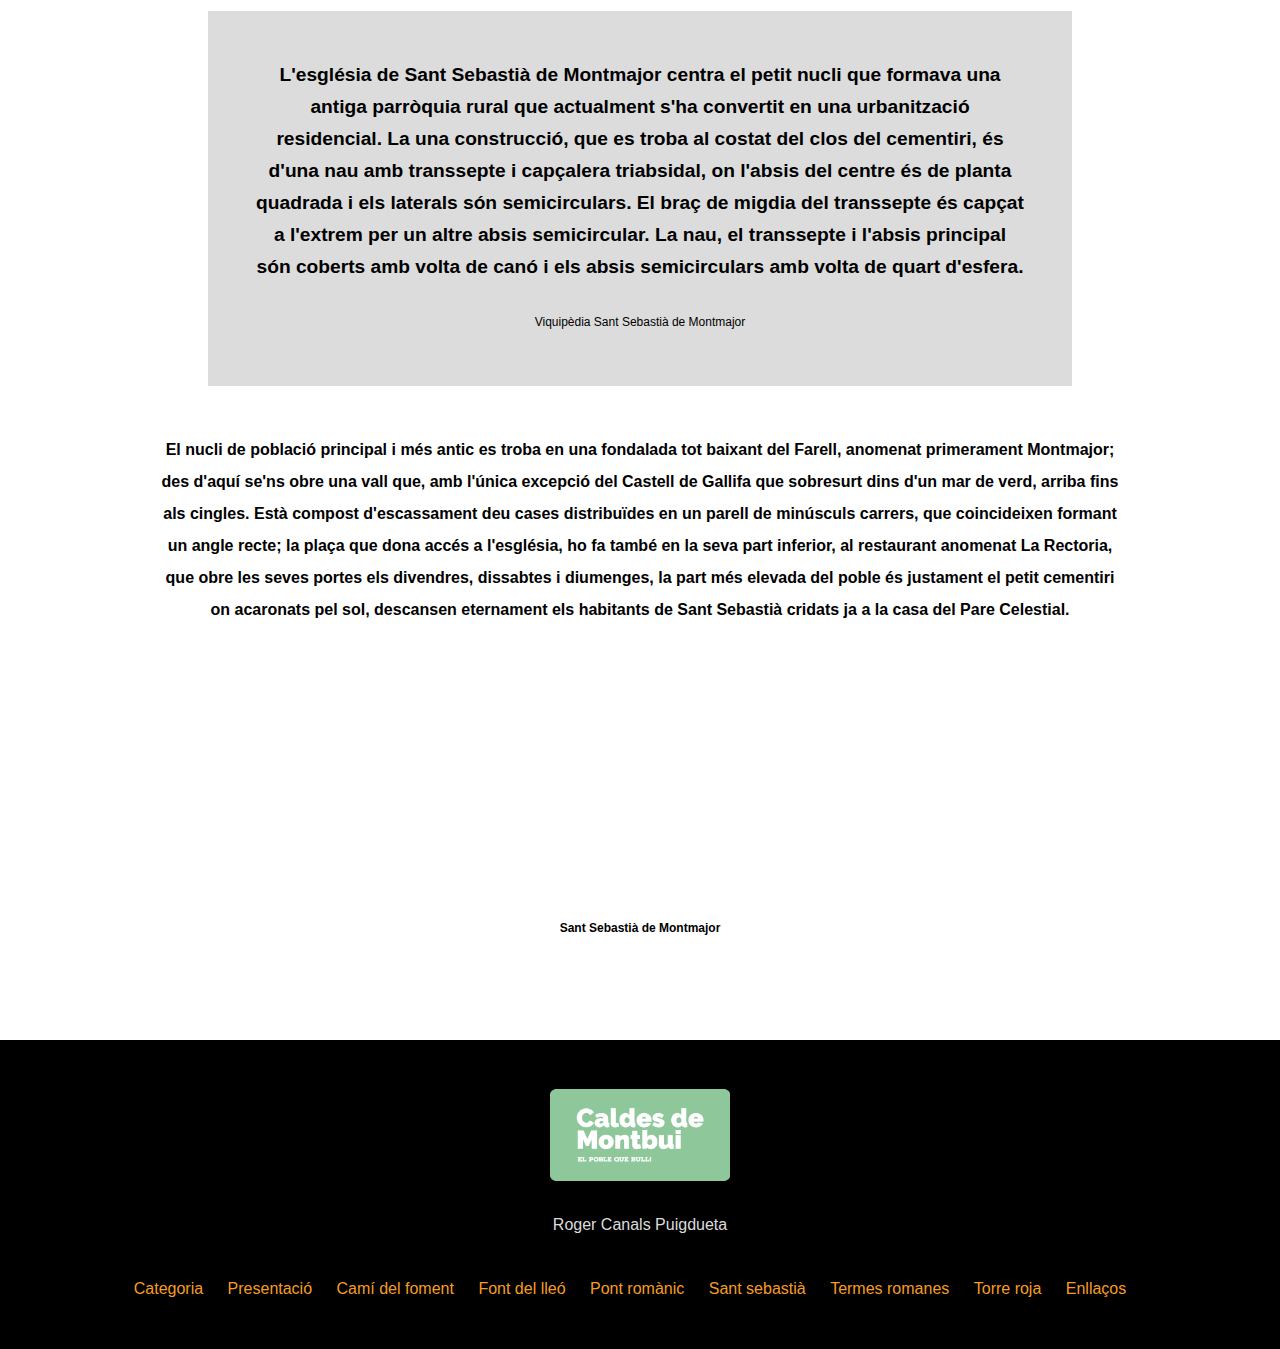
<file: src/sant-sebastia.html>
<!DOCTYPE html>
<html lang="es">
<head>
    <meta charset="UTF-8">
    <meta http-equiv="X-UA-Compatible" content="IE=edge">
    <meta name="viewport" content="width=device-width, initial-scale=1.0">
    <title>Caldes de Montbui</title>
    <script src="./index.js"></script>
    <link rel="stylesheet" href="css/estilos.css">
</head>
<body>
    <a class="sr" href="#main"></a>
    <header>
        <div class="container">
            <div class="brand">
                <a href="index.html"><img src="img/logocaldesdemontbui.png" class="Logo" title="Caldes de Montbui"></a>
                <p>El poble que bull!</p>
            </div>
            <nav class="nav">
                <ul>
                    <li><a href="categoria.html">Categoria</a></li>
                    <li><a href="presentacion.html">Presentació</a></li>
                    <li><a href="enlaces.html">Enllaços</a></li>
                </ul>
            </nav>
        </div>
    </header>

        <main id="main" class="container">
            <h1 class="text-center">Sant Sebastià de Montmajor</h1>  
            <article>
                <h2 class="text-center"><p>És un nucli petit de població situat a 12 km de Caldes de Montbui, a la vessant nord del Farell, encerclat per muntanyes. La vall de Sant Sebastià conserva tot l’encant de la naturalesa, encara s’hi pot trobar aquella sensació de solitud i de pau. En aquest paratge trobem la bellíssima església romànica del segle XI perfectament conservada. A l’interior, podem admirar-hi les pintures al fresc d’Antoni Vila Arrufat fetes entre 1945 i 1950 i un Sant Sebastià de fusta pintada de l’artista Sebastià Badia.</p>
        
                <p>L’església és d’una sola nau amb transsepte que dóna a la planta la forma de creu llatina. La planta té, pel costat de llevant, una capçalera triabsidal, en la que l’absis del centre és de planta quadrada i els dos laterals de planta semicircular. A l’extrem de migdia del transsepte hi ha un altre absis, també de plana semicircular. L’absis central, presenta com a particularitat les tres façanes decorades. Destaquem la presència d’un petit campanar de torre prismàtica de planta quadrangular, amb dos pisos de finestres a cada cara.</p>

                <div>
                    <img src="img/sant sebastia.jpeg" alt="Sant Sebastià de Montmajor" class="img-fluid">
                </div>
                <section>
                    <div class="referring1">
                        <div>
                            <img src="img/sant sebastia 1.jpeg" class="img-fluid-index1" alt="Font del lleó">
                        </div>
                        <div>
                            <img src="img/sant sebastia 2.jpeg" class="img-fluid-index1" alt="Termes romanes">
                        </div>
                    </div>
                </section>
                

                <blockquote>
                    <p>L'església de Sant Sebastià de Montmajor centra el petit nucli que formava una antiga parròquia rural que actualment s'ha convertit en una urbanització residencial. La una construcció, que es troba al costat del clos del cementiri, és d'una nau amb transsepte i capçalera triabsidal, on l'absis del centre és de planta quadrada i els laterals són semicirculars. El braç de migdia del transsepte és capçat a l'extrem per un altre absis semicircular. La nau, el transsepte i l'absis principal són coberts amb volta de canó i els absis semicirculars amb volta de quart d'esfera. </p>
                    <cite>Viquipèdia Sant Sebastià de Montmajor</cite>
                </blockquote>

                <p>El nucli de població principal i més antic es troba en una fondalada tot baixant del Farell, anomenat primerament Montmajor; des d'aquí se'ns obre una vall que, amb l'única excepció del Castell de Gallifa que sobresurt dins d'un mar de verd, arriba fins als cingles. Està compost d'escassament deu cases distribuïdes en un parell de minúsculs carrers, que coincideixen formant un angle recte; la plaça que dona accés a l'església, ho fa també en la seva part inferior, al restaurant anomenat La Rectoria, que obre les seves portes els divendres, dissabtes i diumenges, la part més elevada del poble és justament el petit cementiri on acaronats pel sol, descansen eternament els habitants de Sant Sebastià cridats ja a la casa del Pare Celestial.</p>

                <figure>
                    <div class="video-fluid">
                        <iframe width="560" height="315" src="https://www.youtube.com/embed/2lm1HSEsNes" title="YouTube video player" allow="accelerometer; autoplay; clipboard-write; encrypted-media; gyroscope; picture-in-picture" allowfullscreen class="video-fluid-item"></iframe>
                    </div>
                    <figcaption>
                        <p>Sant Sebastià de Montmajor</p>
                    </figcaption>
                </figure>            
            </article>
        </main>
        <footer>
            <div class="container">
                <div>
                    <a href="index.html"><img src="img/logocaldesdemontbui.png" class="Logo" title="Caldes de Montbui"></a>
                </div>
                    <br>
                <div>
                    <p>Roger Canals Puigdueta</p>
                </div>
                <br>
                <ul>
                    <li><a href="categoria.html">Categoria</a></li>
                    <li><a href="presentacion.html">Presentació</a></li>
                    <li><a href="cami-del-foment.html">Camí del foment</a></li>
                    <li><a href="font-del-lleo.html">Font del lleó</a></li>
                    <li><a href="pont-romanic.html">Pont romànic</a></li>
                    <li><a href="sant-sebastia.html">Sant sebastià</a></li>
                    <li><a href="termes-romanes.html">Termes romanes</a></li>
                    <li><a href="torre-roja.html">Torre roja</a></li>
                    <li><a href="enlaces.html">Enllaços</a></li>
                </ul>
            </div>
        </footer>
        
        
</body>
</html>
</file>
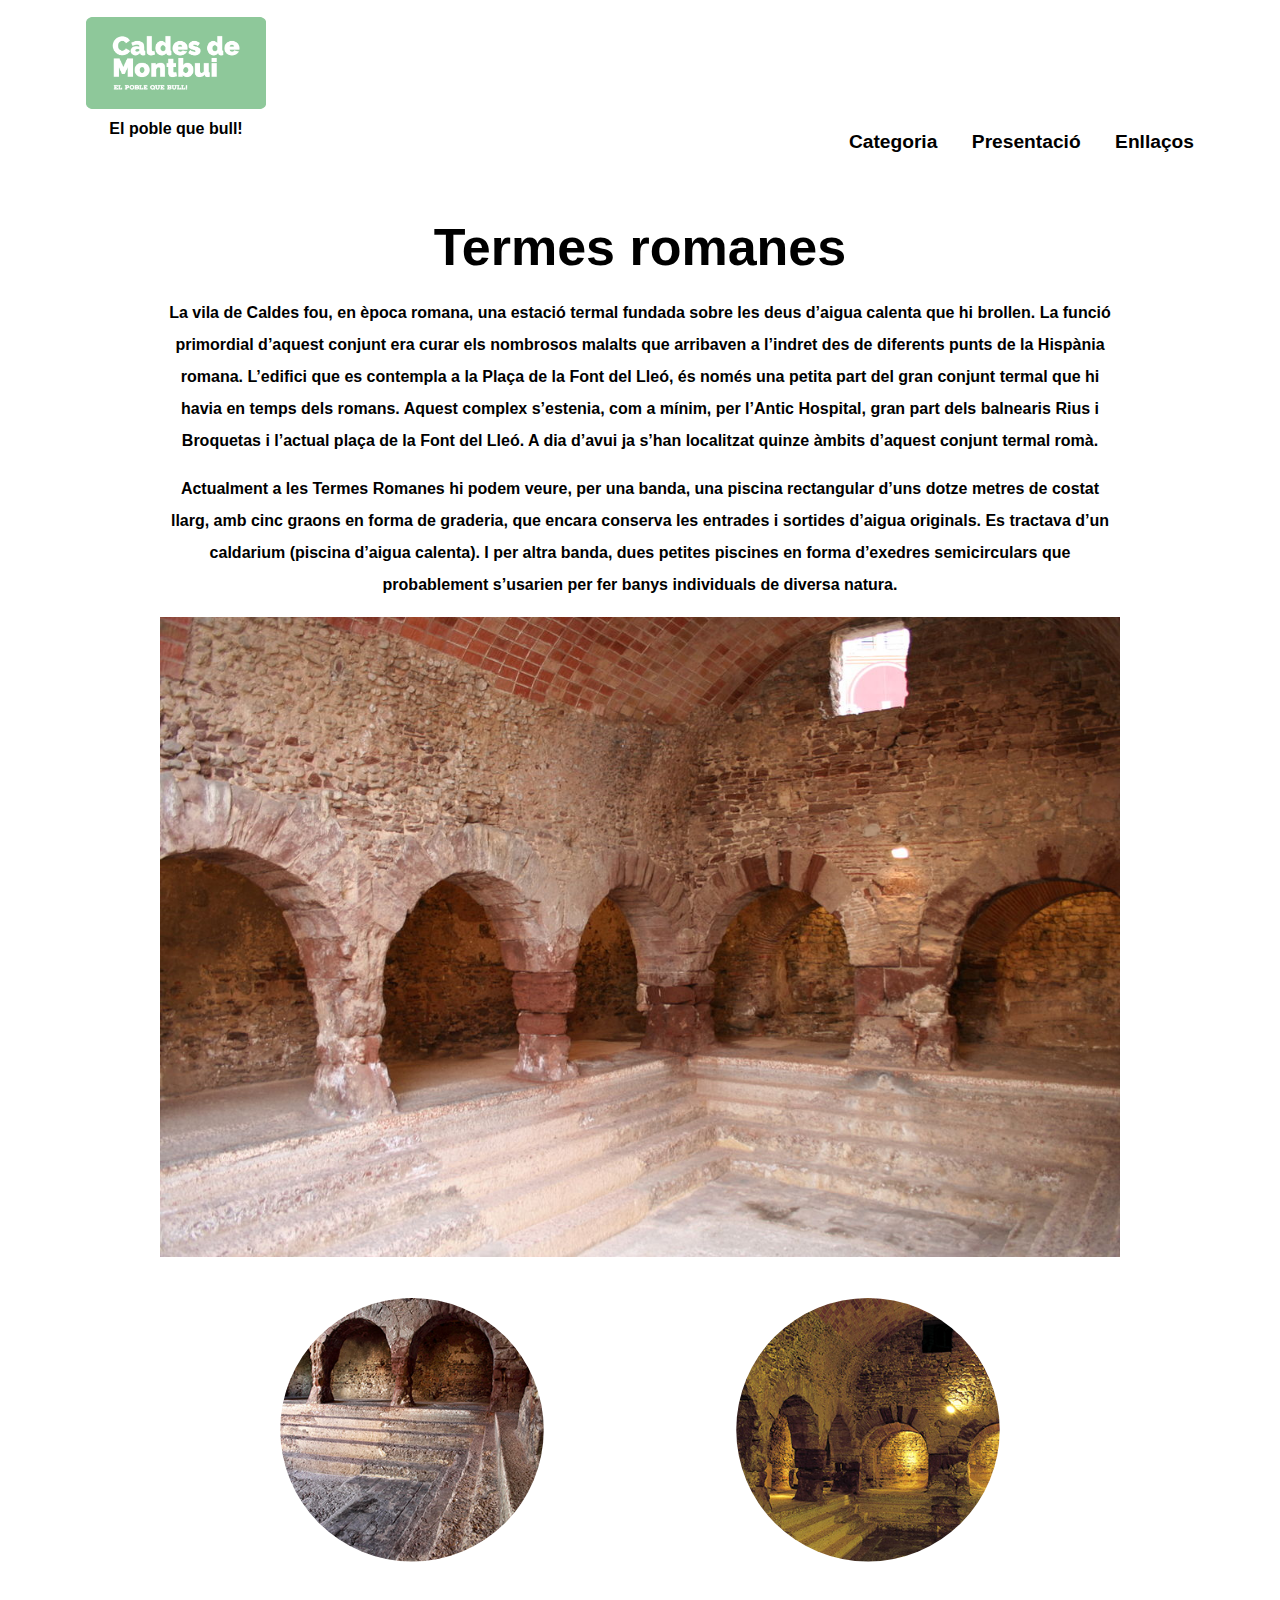
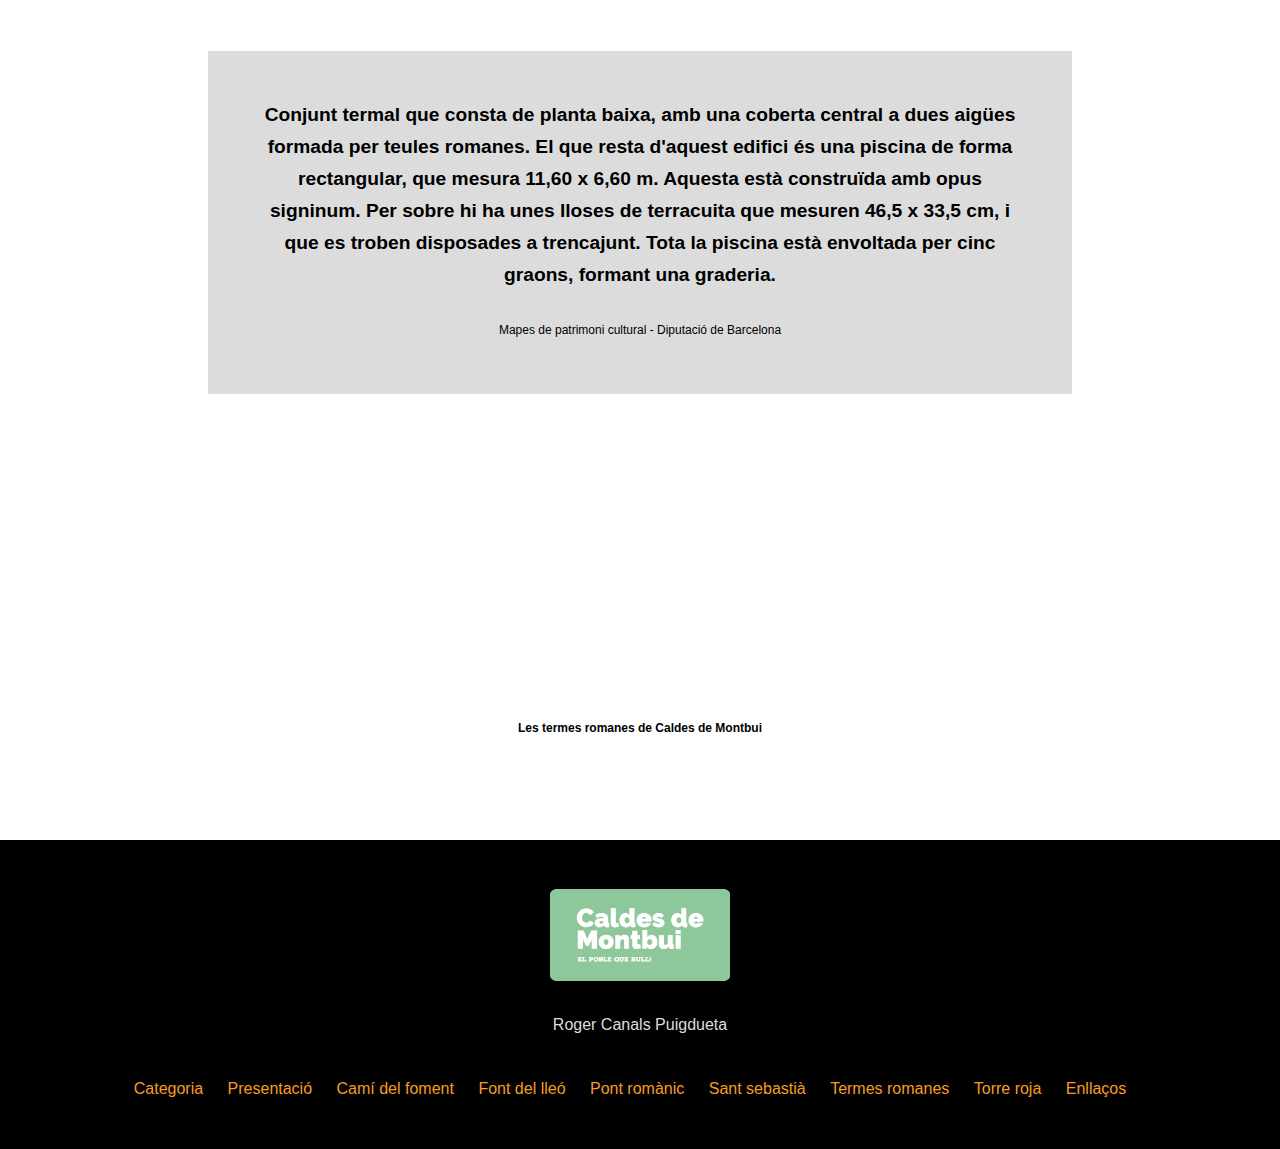
<file: src/termes-romanes.html>
<!DOCTYPE html>
<html lang="es">
<head>
    <meta charset="UTF-8">
    <meta http-equiv="X-UA-Compatible" content="IE=edge">
    <meta name="viewport" content="width=device-width, initial-scale=1.0">
    <title>Caldes de Montbui</title>
    <script src="./index.js"></script>
    <link rel="stylesheet" href="css/estilos.css">
</head>
<body>
    <a class="sr" href="#main"></a>
    <header>
        <div class="container">
            <div class="brand">
                <a href="index.html"><img src="img/logocaldesdemontbui.png" class="Logo" title="Caldes de Montbui"></a>
                <p>El poble que bull!</p>
            </div>
            <nav class="nav">
                <ul>
                    <li><a href="categoria.html">Categoria</a></li>
                    <li><a href="presentacion.html">Presentació</a></li>
                    <li><a href="enlaces.html">Enllaços</a></li>
                </ul>
            </nav>
        </div>
    </header>

        <main id="main" class="container">
            <h1 class="text-center">Termes romanes</h1>  
            <article>
                <h2 class="text-center"><p>La vila de Caldes fou, en època romana, una estació termal fundada sobre les deus d’aigua calenta que hi brollen. La funció primordial d’aquest conjunt era curar els nombrosos malalts que arribaven a l’indret des de diferents punts de la Hispània romana. L’edifici que es contempla a la Plaça de la Font del Lleó, és només una petita part del gran conjunt termal que hi havia en temps dels romans. Aquest complex s’estenia, com a mínim, per l’Antic Hospital, gran part dels balnearis Rius i Broquetas i l’actual plaça de la Font del Lleó. A dia d’avui ja s’han localitzat quinze àmbits d’aquest conjunt termal romà.</p>

    
                <p>Actualment a les Termes Romanes hi podem veure, per una banda, una piscina rectangular d’uns dotze metres de costat llarg, amb cinc graons en forma de graderia, que encara conserva les entrades i sortides d’aigua originals. Es tractava d’un caldarium (piscina d’aigua calenta). I per altra banda, dues petites piscines en forma d’exedres semicirculars que probablement s’usarien per fer banys individuals de diversa natura.</p>

                <div>
                    <img src="img/termes romanes.jpeg" alt="Termes romanes" class="img-fluid">
                </div>
                <section>
                    <div class="referring1">
                        <div>
                            <img src="img/termes romanes 1.jpeg" class="img-fluid-index1" alt="Font del lleó">
                        </div>
                        <div>
                            <img src="img/termes romanes 2.jpeg" class="img-fluid-index1" alt="Termes romanes">
                        </div>
                    </div>
                </section>

                <blockquote>
                    <p>Conjunt termal que consta de planta baixa, amb una coberta central a dues aigües formada per teules romanes. El que resta d'aquest edifici és una piscina de forma rectangular, que mesura 11,60 x 6,60 m. Aquesta està construïda amb opus signinum. Per sobre hi ha unes lloses de terracuita que mesuren 46,5 x 33,5 cm, i que es troben disposades a trencajunt. Tota la piscina està envoltada per cinc graons, formant una graderia.</p>
                    <cite>Mapes de patrimoni cultural - Diputació de Barcelona</cite>
                </blockquote>

                <figure>
                    <div class="video-fluid">
                        <iframe width="560" height="315" src="https://www.youtube.com/embed/xT2KF8uHXKE" title="YouTube video player" allow="accelerometer; autoplay; clipboard-write; encrypted-media; gyroscope; picture-in-picture" allowfullscreen class="video-fluid-item"></iframe>
                    </div>
                    <figcaption>
                        <p>Les termes romanes de Caldes de Montbui</p>
                    </figcaption>
                </figure>            
            </article>

        </main>
            
        <footer>
            <div class="container">
                <div>
                    <a href="index.html"><img src="img/logocaldesdemontbui.png" class="Logo" title="Caldes de Montbui"></a>
                </div>
                    <br>
                <div>
                    <p>Roger Canals Puigdueta</p>
                </div>
                <br>
                <ul>
                    <li><a href="categoria.html">Categoria</a></li>
                    <li><a href="presentacion.html">Presentació</a></li>
                    <li><a href="cami-del-foment.html">Camí del foment</a></li>
                    <li><a href="font-del-lleo.html">Font del lleó</a></li>
                    <li><a href="pont-romanic.html">Pont romànic</a></li>
                    <li><a href="sant-sebastia.html">Sant sebastià</a></li>
                    <li><a href="termes-romanes.html">Termes romanes</a></li>
                    <li><a href="torre-roja.html">Torre roja</a></li>
                    <li><a href="enlaces.html">Enllaços</a></li>
                </ul>
            </div>
        </footer>
            
            
    </body>
</html>
</file>
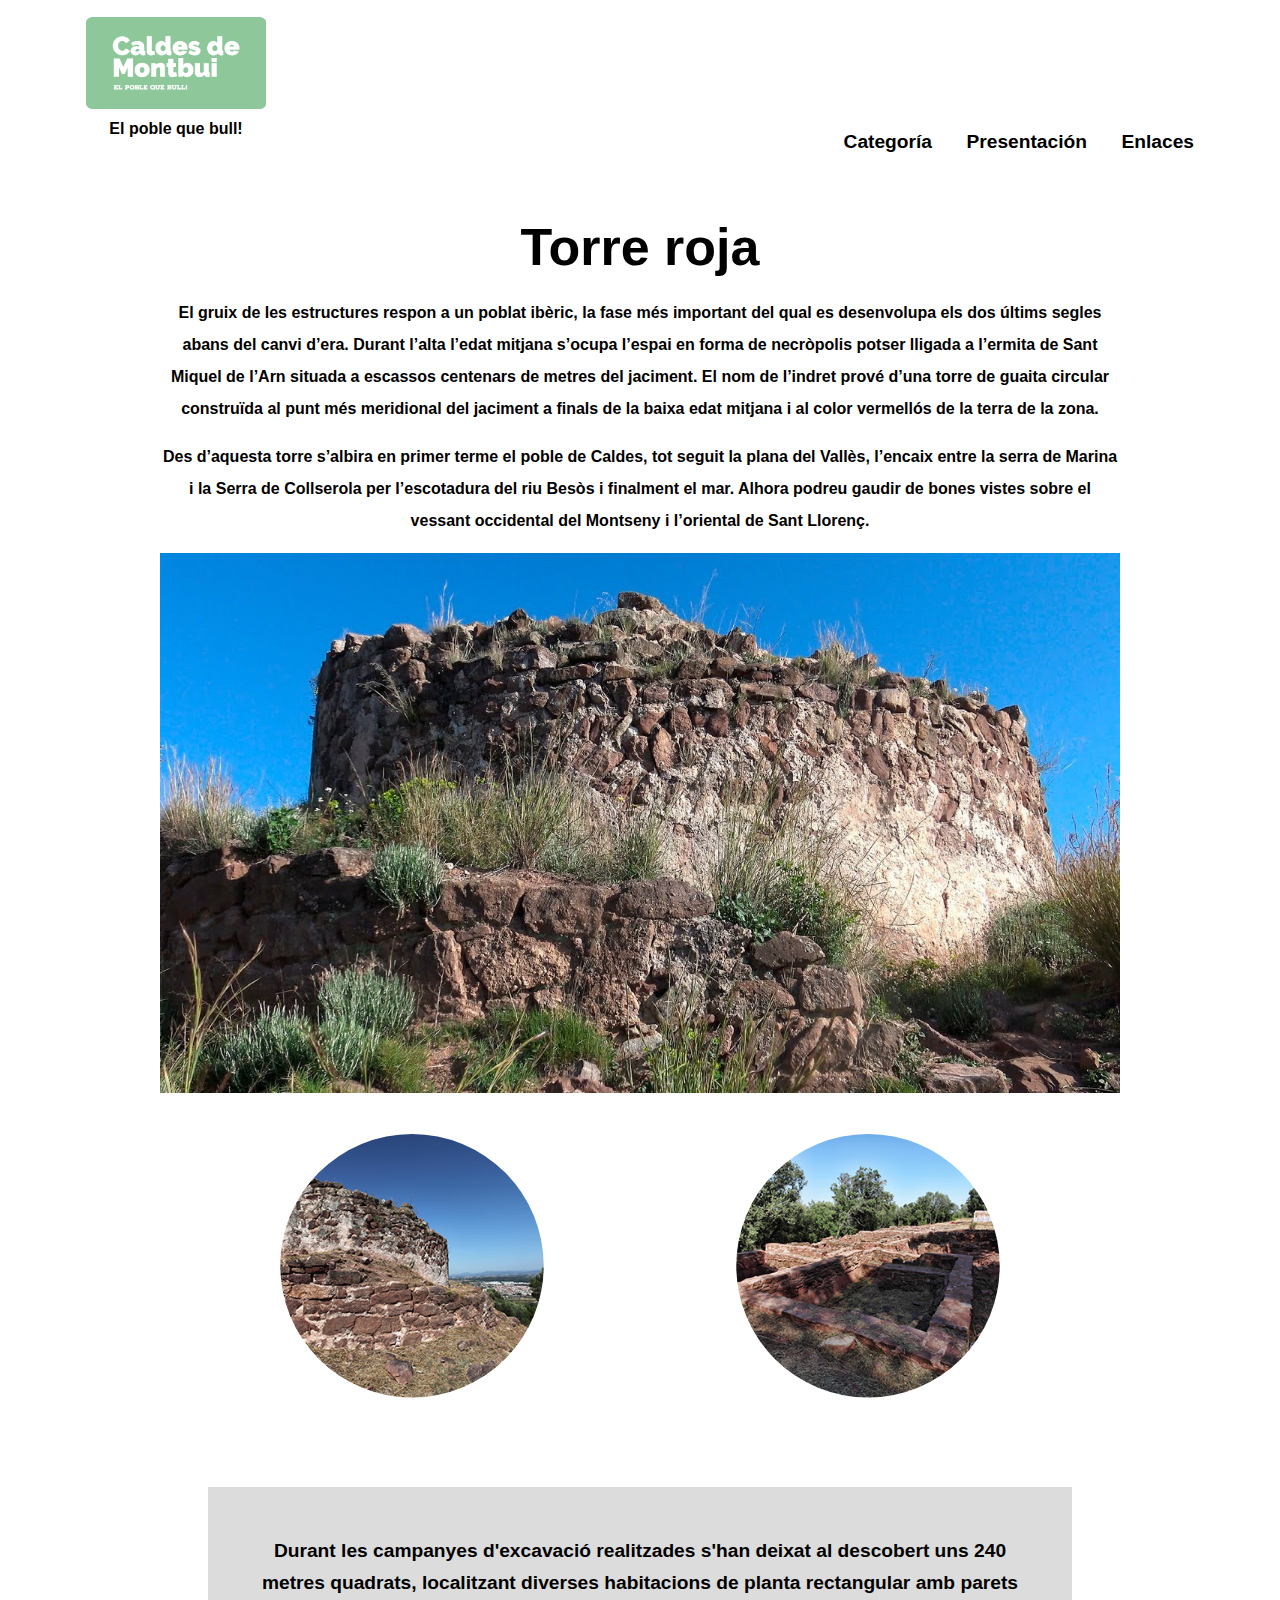
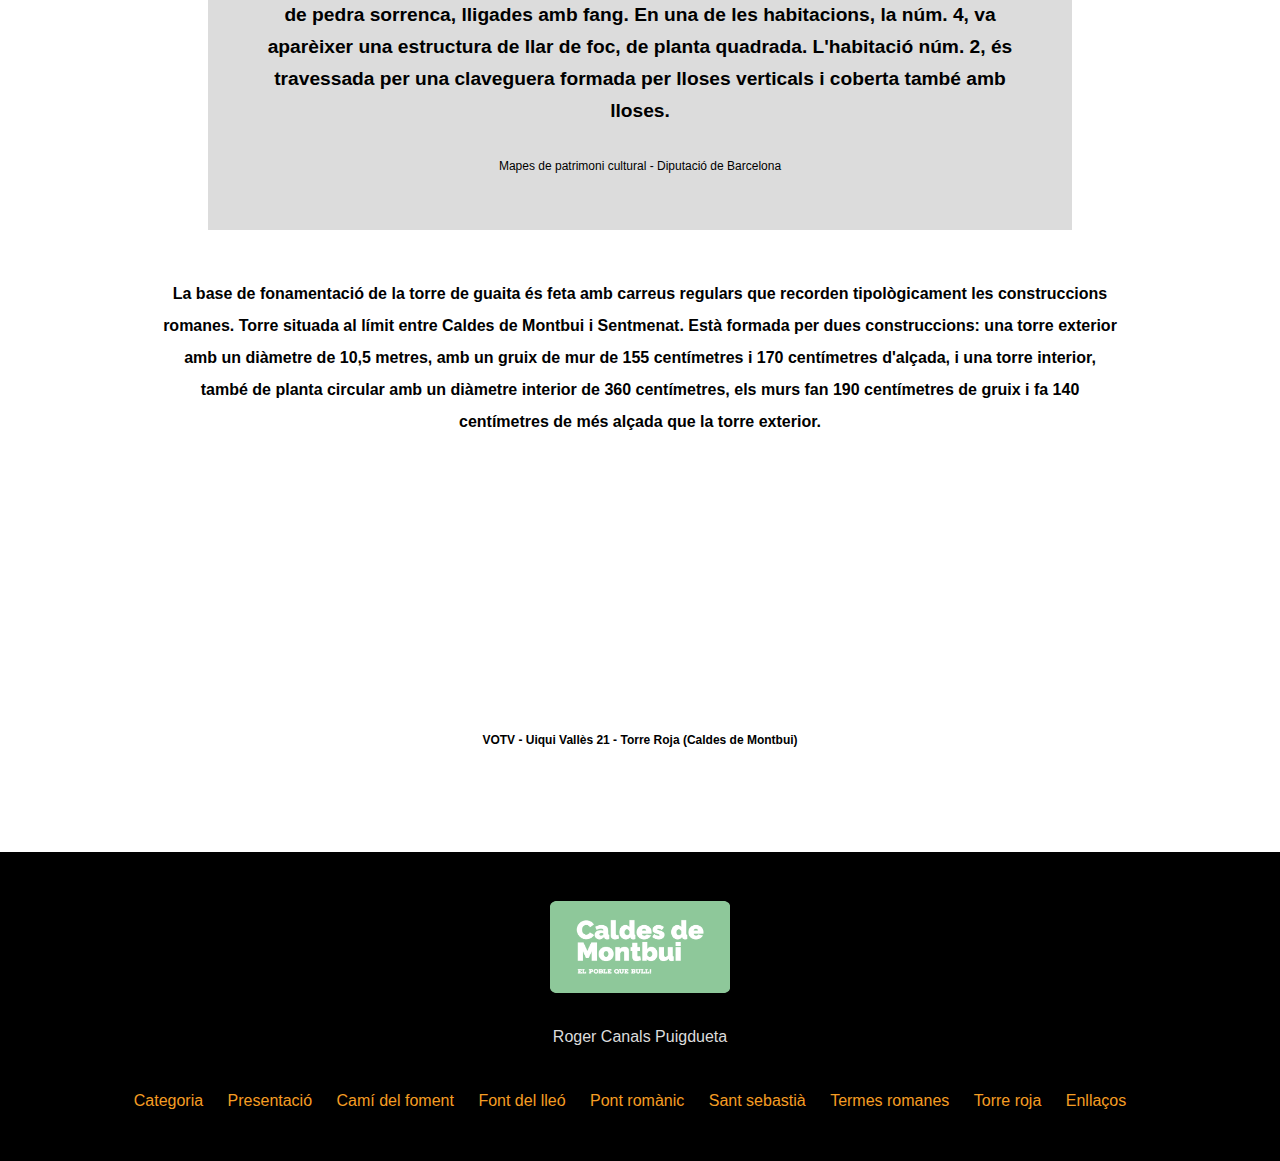
<file: src/torre-roja.html>
<!DOCTYPE html>
<html lang="es">
<head>
    <meta charset="UTF-8">
    <meta http-equiv="X-UA-Compatible" content="IE=edge">
    <meta name="viewport" content="width=device-width, initial-scale=1.0">
    <title>Caldes de Montbui</title>
    <script src="./index.js"></script>
    <link rel="stylesheet" href="css/estilos.css">
</head>
<body>
    <a class="sr" href="#main"></a>
    <header>
        <div class="container">
            <div class="brand">
                <a href="index.html"><img src="img/logocaldesdemontbui.png" class="Logo" title="Caldes de Montbui"></a>
                <p>El poble que bull!</p>
            </div>
            <nav class="nav">
                <ul>
                    <li><a href="categoria.html">Categoría</a></li>
                    <li><a href="presentacion.html">Presentación</a></li>
                    <li><a href="enlaces.html">Enlaces</a></li>
                </ul>
            </nav>
        </div>
    </header>

        <main id="main" class="container">
            <h1 class="text-center">Torre roja</h1>  
            <article>
                <h2 class="text-center"><p>El gruix de les estructures respon a un poblat ibèric, la fase més important del qual es desenvolupa els dos últims segles abans del canvi d’era. Durant l’alta l’edat mitjana s’ocupa l’espai en forma de necròpolis potser lligada a l’ermita de Sant Miquel de l’Arn situada a escassos centenars de metres del jaciment. El nom de l’indret prové d’una torre de guaita circular construïda al punt més meridional del jaciment a finals de la baixa edat mitjana i al color vermellós de la terra de la zona.</p>
            
                <p>Des d’aquesta torre s’albira en primer terme el poble de Caldes, tot seguit la plana del Vallès, l’encaix entre la serra de Marina i la Serra de Collserola per l’escotadura del riu Besòs i finalment el mar. Alhora podreu gaudir de bones vistes sobre el vessant occidental del Montseny i l’oriental de Sant Llorenç.</p>

                <div>
                    <img src="img/torre roja 1.jpeg" alt="Torre roja" class="img-fluid">
                </div>
                <section>
                    <div class="referring1">
                        <div>
                            <img src="img/torre roja 2.jpeg" class="img-fluid-index1" alt="Font del lleó">
                        </div>
                        <div>
                            <img src="img/torre roja 3.jpeg" class="img-fluid-index1" alt="Termes romanes">
                        </div>
                    </div>
                </section>

                <blockquote>
                    <p>Durant les campanyes d'excavació realitzades s'han deixat al descobert uns 240 metres quadrats, localitzant diverses habitacions de planta rectangular amb parets de pedra sorrenca, lligades amb fang. En una de les habitacions, la núm. 4, va aparèixer una estructura de llar de foc, de planta quadrada. L'habitació núm. 2, és travessada per una claveguera formada per lloses verticals i coberta també amb lloses.</p>
                    <cite>Mapes de patrimoni cultural - Diputació de Barcelona</cite>
                </blockquote>

                <p>La base de fonamentació de la torre de guaita és feta amb carreus regulars que recorden tipològicament les construccions romanes. Torre situada al límit entre Caldes de Montbui i Sentmenat. Està formada per dues construccions: una torre exterior amb un diàmetre de 10,5 metres, amb un gruix de mur de 155 centímetres i 170 centímetres d'alçada, i una torre interior, també de planta circular amb un diàmetre interior de 360 centímetres, els murs fan 190 centímetres de gruix i fa 140 centímetres de més alçada que la torre exterior. </p>

                <figure>
                    <div class="video-fluid">
                        <iframe width="560" height="315" src="https://www.youtube.com/embed/GwIfE8MUI24" title="YouTube video player" allow="accelerometer; autoplay; clipboard-write; encrypted-media; gyroscope; picture-in-picture" allowfullscreen class="video-fluid-item"></iframe>
                    </div>
                    <figcaption>
                        <p>VOTV - Uiqui Vallès 21 - Torre Roja (Caldes de Montbui)</p>
                    </figcaption>
                </figure>
            </article>
        </main>
        
        <footer>
            <div class="container">
                <div>
                    <a href="index.html"><img src="img/logocaldesdemontbui.png" class="Logo" title="Caldes de Montbui"></a>
                </div>
                    <br>
                <div>
                    <p>Roger Canals Puigdueta</p>
                </div>
                <br>
                <ul>
                    <li><a href="categoria.html">Categoria</a></li>
                    <li><a href="presentacion.html">Presentació</a></li>
                    <li><a href="cami-del-foment.html">Camí del foment</a></li>
                    <li><a href="font-del-lleo.html">Font del lleó</a></li>
                    <li><a href="pont-romanic.html">Pont romànic</a></li>
                    <li><a href="sant-sebastia.html">Sant sebastià</a></li>
                    <li><a href="termes-romanes.html">Termes romanes</a></li>
                    <li><a href="torre-roja.html">Torre roja</a></li>
                    <li><a href="enlaces.html">Enllaços</a></li>
                </ul>
            </div>
        </footer>
        
        
</body>
</html>
</file>
<file: src/css/estilos.css>
/**Estils principals*/
:root {
    --text-color: rgb(0,0,0);
    --light-color: rgb(220,220,220);
    --contrast-color: rgb(245, 157, 35);
    --secondary-contrast-color: rgb(240, 93, 80); 

}
* {
    margin: 0;
    padding: 0;
    box-sizing: border-box;
}
body {
    font-family: 'Inter', sans-serif;
    font-weight: 400;
    color: var(--text-color);
    line-height: 1.5;
}
h1, h2, h3 {   
    font-weight: 800;
    color: var(--text-color);
}
p {
    font-size: 1rem;
    margin-bottom: 1rem;
}
a {
    color: var(--contrast-color);
    text-decoration: none;
}
a:hover {
    color: var(--text-color);
}

abbr {
    text-decoration: none;
}
address {
    font-style: normal;
}
h1 {
    font-size: 3.25rem;
    margin-bottom: 1.5rem;
    line-height: 1em;
    color: var(--text-color);
}
h2 {
    font-size: 2rem;
    line-height: 1em;
}
h3 {
    font-size: 2rem;
    margin-bottom: 1em;
}

.text-center {
    text-align: center;
}

/*******************************
Imatges i videos
********************************/
.Logo {
    max-width: 180px;
    height: auto;
}



.img-fluid {
    max-width: 100%;
    height: auto;
}

.img-fluid-index {
    max-width: 100%;
    width: auto;
    height: auto;
    clip-path: circle(40% at 50% 50%); 
}

.img-fluid-index1 {
    max-width: 100%;
    width: auto;
    height: auto;
    clip-path: circle(38% at 50% 50%); 
}

.container-svg {
    display: flex;
    justify-content: center;
    align-items: center;
  }

  .animated-rectangle {
    width: 100%;
    height: auto;
    animation: slide 2s linear infinite alternate;
  }
  
  
  @keyframes slide {
    0% { transform: translateX(0); }
    100% { transform: translateX(50px); }
  }
  
  

  .animated-box {
    display: inline-block;
    overflow: hidden;
    position: relative;
    width: 200px;
    height: 100px;
  }
  
  .animated-box svg {
    position: absolute;
    top: 0;
    left: 0;
    width: 100%;
    height: 100%;
  }
  
  .animated-box rect {
    fill: rgb(240, 93, 80);
    transition: transform 0.3s ease-in-out;
  }
  
  .animated-box text {
    fill: #fff;
    transition: opacity 0.3s ease-in-out;
  }
  
  .animated-box:hover rect {
    transform: scale(0.8);
  }
  
  .animated-box:hover text {
    opacity: 1;
  }
  
  
@media (min-width: 768px) {
    .referring1 {
        display: grid;
        grid-template-columns: repeat(2, 1fr);
        gap: 3rem;
    }
}
@media (min-width: 992px) {
    .referring1 {
        grid-template-columns: repeat(2, 1fr);
    }
}


.video-fluid {
    position: relative;
    display: block;
    width: 100%;
    padding: 0;
    overflow: hidden;
}
.video-fluid-item {
    position: absolute;
    top: 0;
    bottom: 0;
    left: 0;
    width: 100%;
    height: 100%;
    border: 0;
}
.video-fluid::before {
    display: block;
    content: "";
    padding-top: 56.25%;
}


/*******************************
Contenedores
********************************/
header {
    padding-top: 1rem;
    padding-bottom: 1rem; 
}

footer ul li {
    display: inline-block;
    margin-right: 20px;
}

footer {
    padding-top: 3rem;
    padding-bottom: 3rem;    
    background-color: var(--text-color);
    color: var(--light-color);
    text-align: center;
}
main {
    padding-top: 3rem;
    padding-bottom: 4rem;
}
section {
    padding-top: 2rem;
    padding-bottom: 2rem;
    padding-right: 3rem;
    padding-left: 3rem;
}
.container {
    margin-right: auto;
    margin-left: auto;
    padding-right: 1rem;
    padding-left: 1rem;
    width: 100%;
}
@media (min-width: 576px) {
    .container {
      max-width: 540px;
    }
}
@media (min-width: 768px) {
    .container {
      max-width: 720px;
    }
}
@media (min-width: 992px) {
    .container {
      max-width: 960px;
    }
}
@media (min-width: 1200px) {
    .container {
      max-width: 1140px;
    }
}
@media (min-width: 1400px) {
    .container {
      max-width: 1320px;
    }
}

/************************************************************
Menú de navegació
*************************************************************/
.brand {
    text-align: center;
    font-weight: 700;
}
.brand a {
    color: var(--text-color);  
}
.brand a:hover {
    border: none;
    color: var(--text-color);
}

nav.nav {
    text-align: center;
    color: var(--text-color);
}
nav.nav ul {
    margin-top: 1rem;
    list-style-type: none;
}
nav.nav ul li {
    font-size: 1.2rem;
    font-weight: 800;
}
nav.nav ul li a {
    color: inherit;
}
nav.nav ul li a:hover {
    border: none;
    color: var(--contrast-color);
}
nav.nav a.active {
    border-bottom: 3px solid currentColor;
}
nav.nav a.active:hover {
    border-bottom: 3px solid currentColor;
}
@media (min-width: 992px) {
    nav.nav {
        text-align: left;
    }
    nav.nav ul li {
        display: inline-block;
        padding-right: 30px;
    }    
    nav.nav ul li:last-child {
        padding-right: 0;
    }
    header .container {
        display: flex;
        justify-content: space-between;
        align-items: flex-end;
    }
}

/************************************************************
Inici
*************************************************************/
.bg-hero {
    background-color: var(--secondary-contrast-color);
    background-repeat: no-repeat;
    background-position: bottom right;
    color: var(--light-color);
    padding: 25px 50px;
    width: auto;
    text-align: center;
}
.hero div:last-child {
    padding-left: 1rem;
    padding-right: 1rem;
    padding-top: 1rem;
    padding-bottom: 1rem;
    background-color: var(--light-color);
    color: var(--text-color);
}
.hero h1 {
    font-size: 2rem;
    text-align: center;
}
.hero p {
    font-size: 1.3rem;
}
.referring {
    text-align: center;
}
.referring > div {
    margin-bottom: 2rem;
}
.referring > div a {
    color: var(--text-color);
}
.referring > div a:hover {
    color: var(--contrast-color);
}
.referring > div a div {
    font-size: 1.2rem;
    font-weight: 700;
}
.referring > div a span:first-of-type {
    font-size: 1rem;
    font-weight: 400;
    display: block;
}
.referring h2+p {
    font-size: 1rem;
    margin-top: 0;
}
@media (min-width: 768px) {
    .referring {
        display: grid;
        grid-template-columns: repeat(2, 1fr);
        gap: 3rem;
        text-align: center;
    }
}
@media (min-width: 992px) {
    .referring {
        grid-template-columns: repeat(4, 1fr);
    }
}
@media (min-width: 992px) {
    .hero {
        display: grid;
        grid-template-columns: 1fr 2fr;
    }
    .hero div:last-child {
        display: flex;
        flex-direction: column;
        justify-content: center;
        padding-left: 3rem;
        padding-right: 3rem
    }
    .hero h1 {
        padding-top: 0;
        padding-bottom: 0;
        font-size: 3.25rem;
        font-weight: 700;
        text-align: left;
    }
    .hero p {
        font-size: 1.25rem;
    }
    .referring > div {
        margin-bottom: 0;
    }
}

/***************************************
Llocs d'interès
****************************************/
nav.menu-interior ul {
    margin-top: 1rem;
    list-style-type: none;
    text-align: center;
}
nav.menu-interior ul li {
    font-size: 0.9rem;
    font-weight: 700;
    line-height: 1.6;
}
.flex-container nav {
    width: 100%;
}
.flex-container nav ul {
    padding-bottom: 2rem;
}
.flex-container ul li {
    display: inline-block;
}
.flex-container ul li::after {
    content: " · ";
    color: var(--contrast-color)
}
.flex-container ul li:last-child::after {
    content: "";
}
@media (min-width: 1200px) {
    nav.menu-interior ul {
        text-align: left;
    }
    .flex-container {
        display: flex;
        flex-wrap: wrap;
    }
    .flex-container nav.menu-interior {
        width: 20%;
    }
    .flex-container> div {
        width: 80%;
    }
    .flex-container ul li::after {
        content: "";
    }
    nav.menu-interior ul li {
        display: block;
        font-size: 1rem;
        font-weight: 700;
        padding-right: 0;
    }    
}
.card > div span {
    display: block;
}
.card > div span:first-child {
    font-size: 2rem;
    color: var(--secondary-contrast-color);
    font-weight: 800;
    margin-top: 0;
}
.card > div span:nth-child(2n) {
    font-size: 0.75rem;
    font-weight: 800;
}
.card >div span:nth-child(3n) {
    font-size: 1.2rem;
    font-weight: 800;
}
.card >div span:last-child {
    font-size: 1.2rem;
    font-weight: 800;
    margin-bottom: 0.5rem;
}
.card p {
    font-size: 1rem;
    margin-top: 1rem;
}
.card a {
    display: block;
    margin-top: -0.5rem;
    margin-bottom: 0.5rem;
}
@media (min-width: 768px) {
    .card {
        display: grid;
        grid-template-columns: 1fr 1fr 2fr;
        gap: 1rem;
        margin-bottom: 3rem;
        align-items: center;
    }
    .card > div span:first-child {
        margin-top: 0;
    }
    .card >div span:last-child {
        margin-bottom: 0.5rem;
    }
    .card p {
        margin-top: 0;
    }
}

/***********************************
Detalls
************************************/
article h2 {
    margin-bottom: 2rem;
}
article blockquote {
	margin: 3rem 0;
	padding: 1.5em;
    background-color: var(--light-color);
    color: var(--text-color);
}
article blockquote p {
    font-size: 1rem;
}
article blockquote cite {
	font-size: 0.75rem;
    font-style: normal;
    font-weight: 400;
}

article figure {
    width: 100%;
    margin-left: auto;
    margin-right: auto;
}
article figure figcaption p {
    font-size: 0.75rem;
}

@media (min-width: 992px) {
    article blockquote {
        margin: 3rem;
        padding: 1.5em;
        background-color: var(--light-color);
        color: var(--text-color);
    }
    article blockquote p {
        font-size: 1.2rem;
    }
    article figure {
        width: 50%;
        margin-left: auto;
        margin-right: auto;
    }
}
@media (min-width: 1200px) {
    article {
      max-width: 960px;
      margin-left: auto;
      margin-right: auto;
    }
}

/********************************
Enllaços
*********************************/
dt {
    font-size: 1.5rem;
    margin-top: 2rem;
    font-weight: 700;
}
dt::before {
    content: "";
    display: inline-block;
    width: 0.5rem;
    height: 0.5rem;
    margin-right: 1rem;
    background-color: var(--secondary-contrast-color)
}

dd {
    padding-left: 2rem;
}
dd a {
    display: block;
    margin-top: -1rem;
}
@media (min-width: 1200px) {
    dl {
      max-width: 960px;
      margin-left: auto;
      margin-right: auto;
    }
}
</file>
